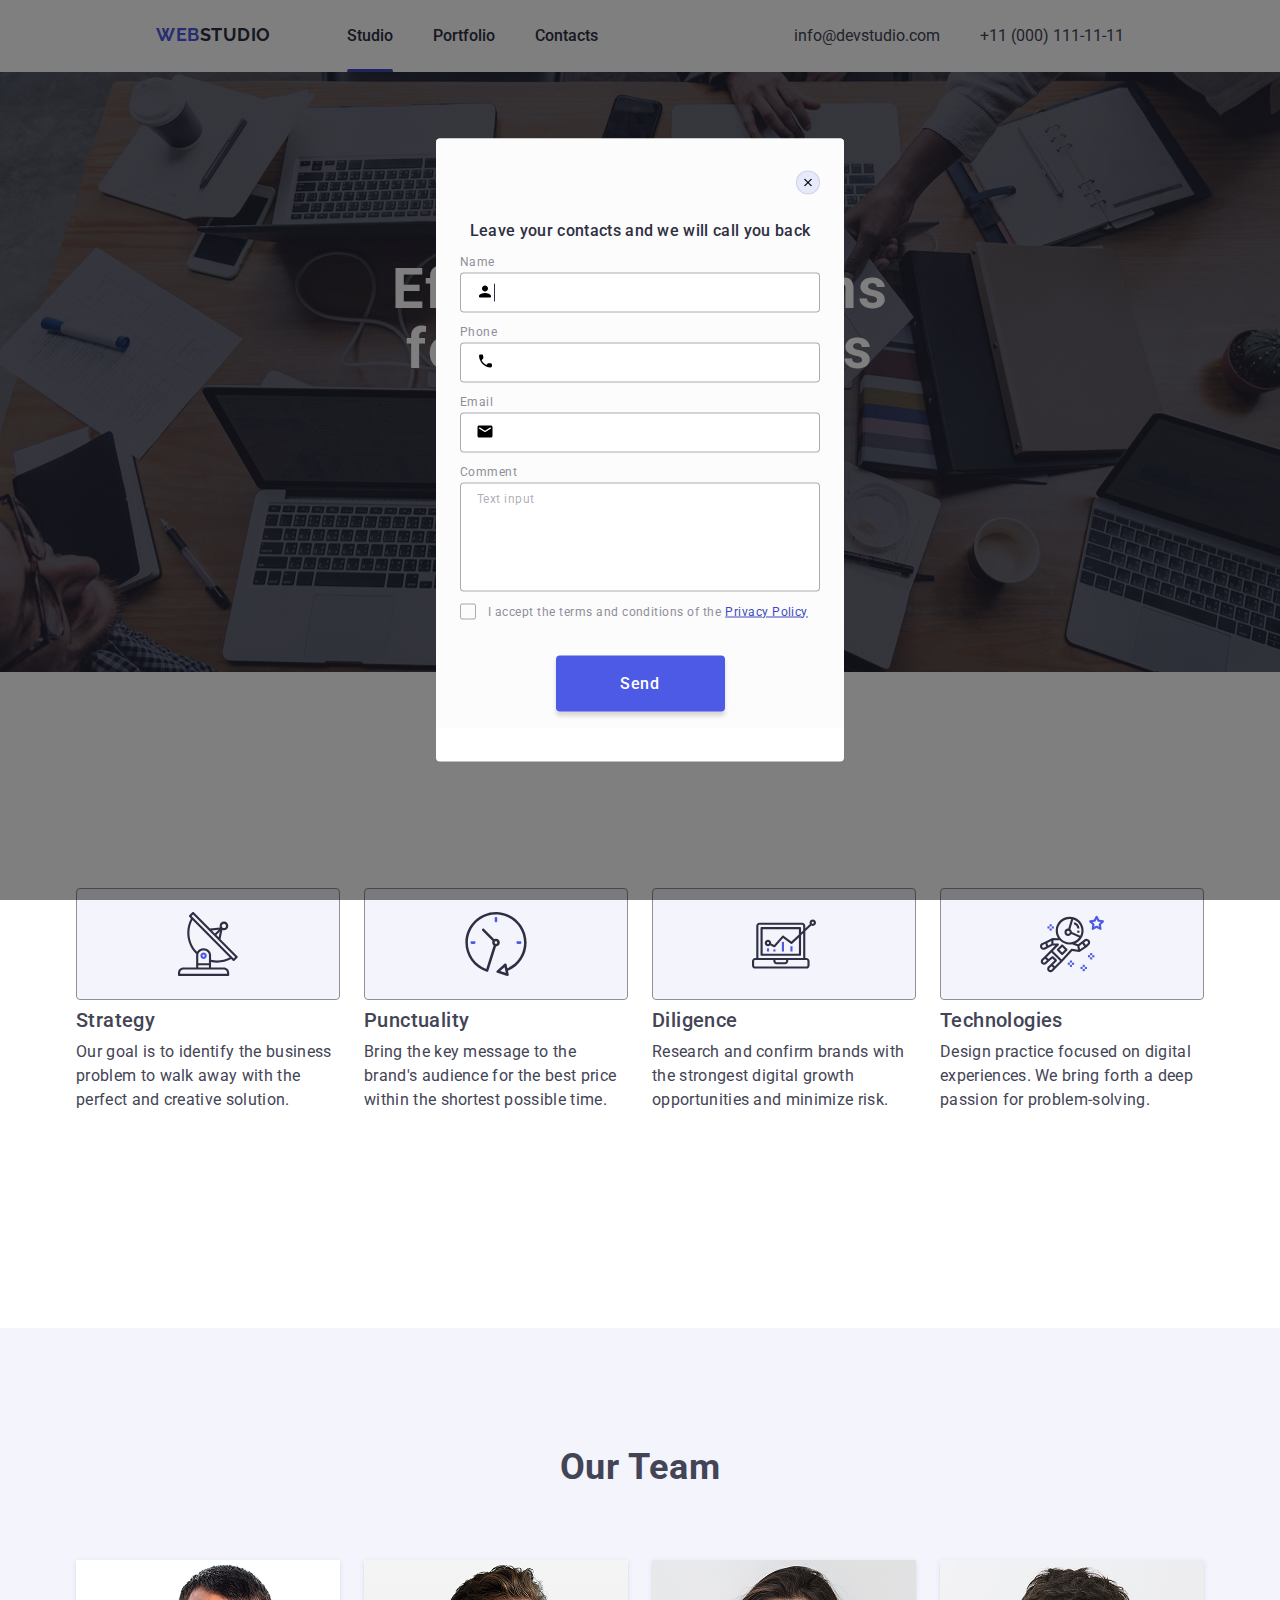
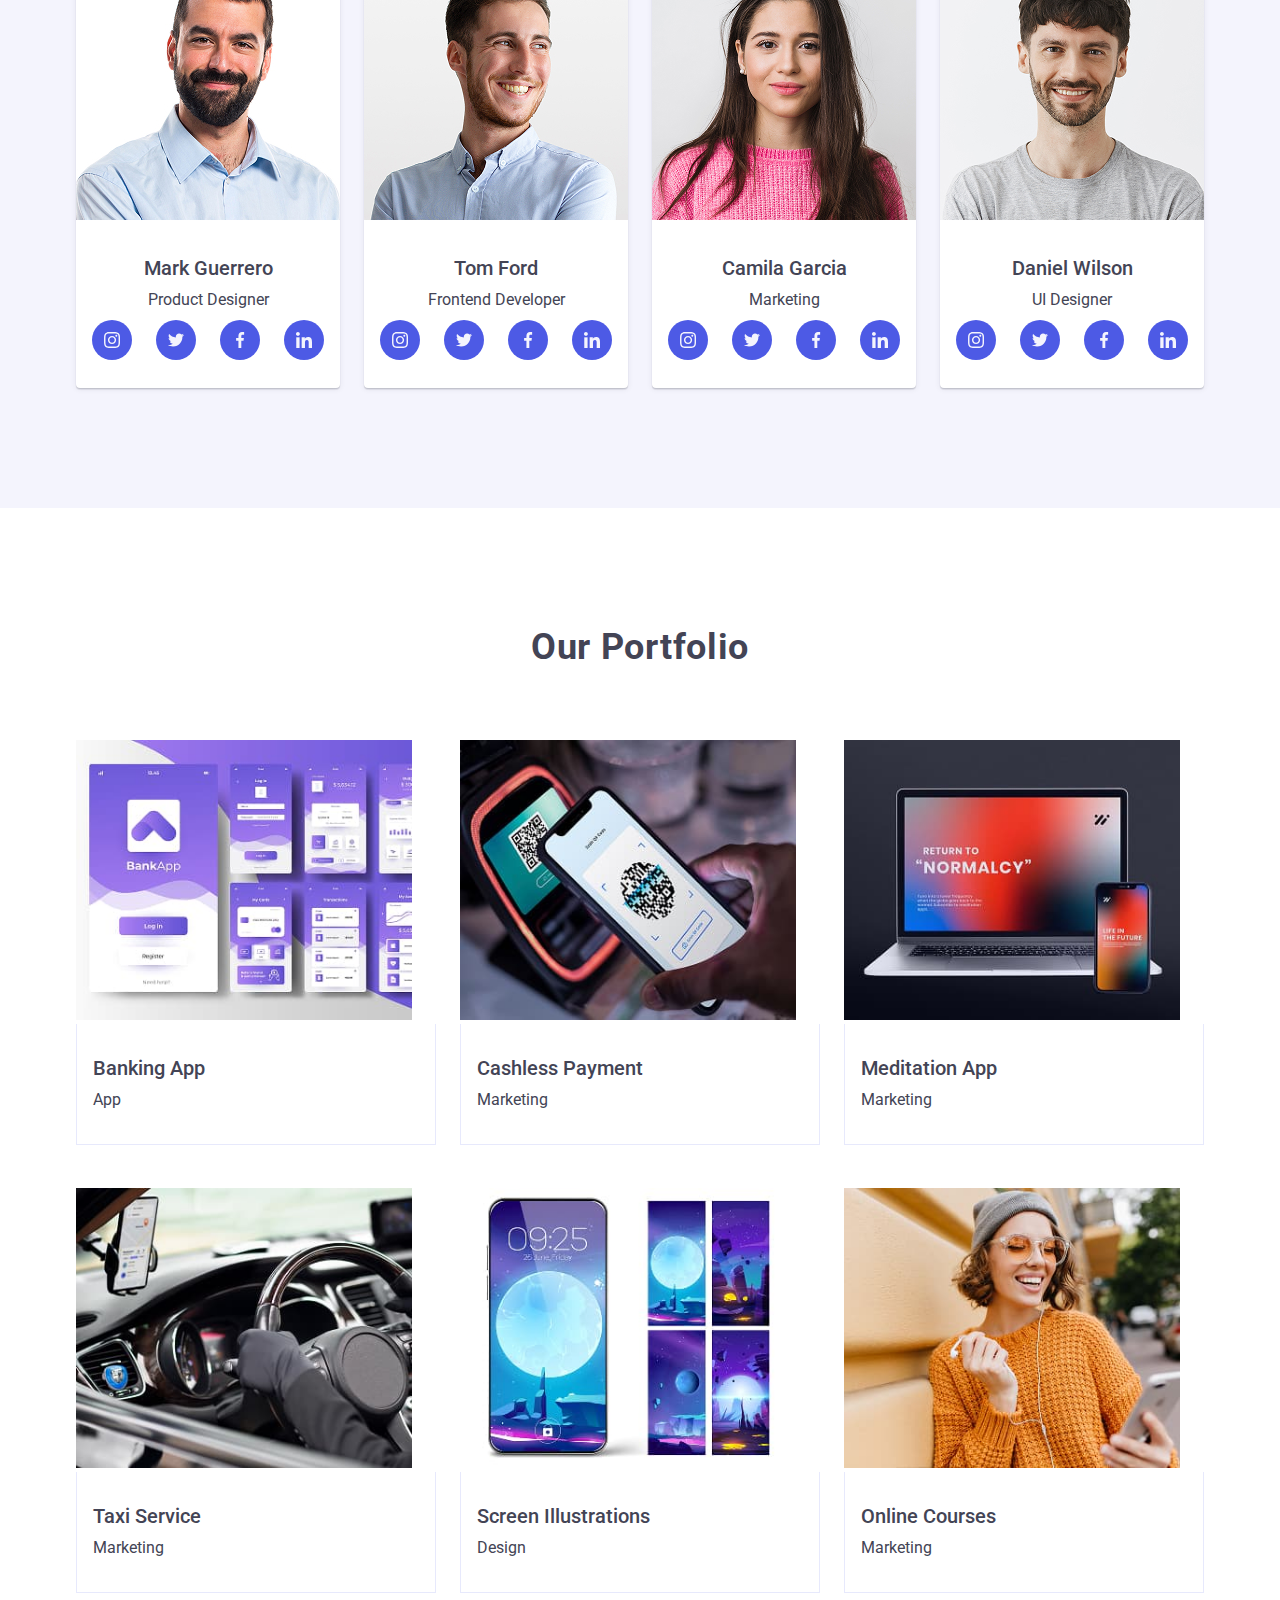
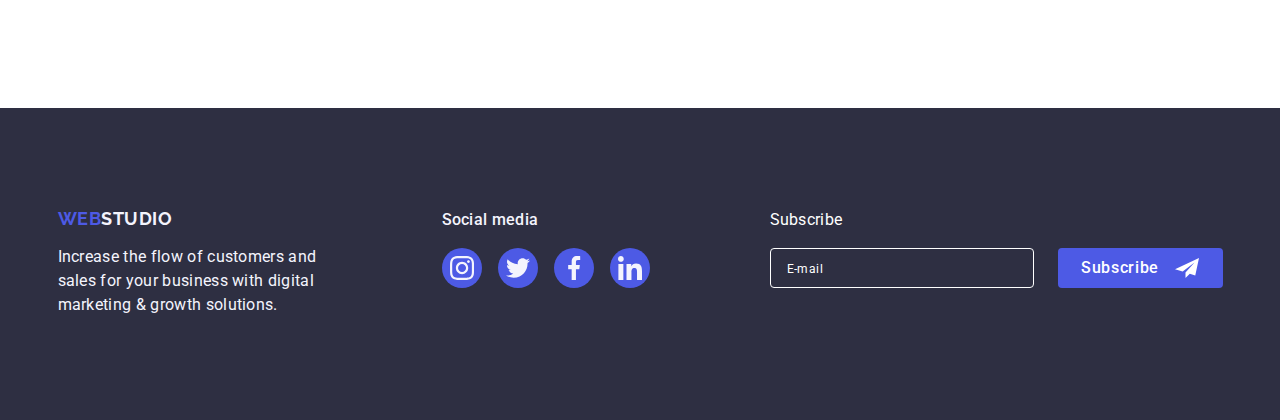
<file: index.html>
<!doctype html>
<html lang="en">
  <head>
    <meta charset="UTF-8" />
    <meta name="viewport" content="width=device-width, initial-scale=1.0" />
    <title>Document</title>

    <link rel="preconnect" href="https://fonts.googleapis.com" />
    <link rel="preconnect" href="https://fonts.gstatic.com" crossorigin />
    <link
      rel="stylesheet"
      href="https://cdn.jsdelivr.net/npm/modern-normalize@2.0.0/modern-normalize.min.css"
    />
    <link
      href="https://fonts.googleapis.com/css2?family=Raleway:wght@700&family=Roboto:wght@400;500;700&display=swap"
      rel="stylesheet"
    />

    <link rel="stylesheet" href="./css/styles.css" />
  </head>
  <body>
    <div class="container">
      <header class="page-header">
        
        <div class="header-container">
          <div class="header-left">
            <a href="/" class="header-logo">
              <span class="header-logo-web">WEB</span
              ><span class="header-logo-studio">STUDIO</span>
            </a>
            <nav>
              <ul class="page-nav">
                <li><a href="#studio" class="link current">Studio</a></li>
                <li><a href="#portfolio" class="link">Portfolio</a></li>
                <li><a href="#contacts" class="link">Contacts</a></li>
              </ul>
            </nav>
          </div>
          <address class="address">
            <a href="mailto:info@devstudio.com" class="mail-link"
              >info@devstudio.com</a
            >
            <a href="tel:+11(000)111-11-11" class="tel-link"
              >+11 (000) 111-11-11</a
            >
          </address>
        </div>
      </header>
      <main>
        <section class="slogan section">
          <h1 class="page-title">Effective Solutions for Your Business</h1>       
          <button type="button" class="button">Order Service</button>
          
          
        </section>
        <section class="item section">
          <ul class="item-list">
            <li class="strategy item-box">
              <div class="icon-box">
                <svg class="icon antenna">
                <use href="./images/icons/symbol-defs.svg#icon-antenna"></use>
              </svg>
              </div>
              <h3 class="item-title">Strategy</h3>
              <p class="item-text">
                Our goal is to identify the business problem to walk away with
                the perfect and creative solution.
              </p>
            </li>
            <li class="punctuality item-box">
              <div class="icon-box">
              <svg class="icon clock">
                <use href="./images/icons/symbol-defs.svg#icon-clock"></use>
              </svg>  
              </div>
              <h3 class="item-title">Punctuality</h3>
              <p class="item-text">
                Bring the key message to the brand's audience for the best price
                within the shortest possible time.
              </p>
            </li>
            <li class="diligence item-box">
               <div class="icon-box">
              <svg class="icon diagram">
                <use href="./images/icons/symbol-defs.svg#icon-diagram"></use>
              </svg>  
              </div>
              <h3 class="item-title">Diligence</h3>
              <p class="item-text">
                Research and confirm brands with the strongest digital growth
                opportunities and minimize risk.
              </p>
            </li>
            <li class="technologies item-box">
               <div class="icon-box">
              <svg class="icon astronaut">
                <use href="./images/icons/symbol-defs.svg#icon-astronaut"></use>
              </svg>  
              </div>
              <h3 class="item-title">Technologies</h3>
              <p class="item-text">
                Design practice focused on digital experiences. We bring forth a
                deep passion for problem-solving.
              </p>
            </li>
          </ul>
        </section>
        <section class="team section">
          <h2 class="team section-title">Our Team</h2>
          <ul class="card-list">
            <li class="mark card-item">
              <a href="">
                <img
                  src="./images/img1.jpg"
                  srcset="./images/img1.jpg 1x, ./images/img1@2x.jpg 2x"
                  alt="Mark Guerrero portrait"
                  width="264"
                  class="mark card-image"
                />
              </a>
              <div class="card-text-box">
                <h3 class="card-name">Mark Guerrero</h3>
                <p class="card-job-title">Product Designer</p>
                <div class="team icons">
                  <a href="https://www.instagram.com/" target="_blank" class="icon-link">
                <svg class="icon instagram" width="16" height="16">
                <use href="./images/icons/symbol-defs.svg#icon-instagram"></use>
              </svg>
              </a>
                  <a href="https://www.instagram.com/" target="_blank" class="icon-link">
              <svg class="icon twitter" width="16" height="16">
                <use href="./images/icons/symbol-defs.svg#icon-twitter"></use>
              </svg>
              </a>
                  <a href="https://www.facebook.com/" target="_blank" class="icon-link">
              <svg class="icon facebook"  width="16" height="16">
                <use href="./images/icons/symbol-defs.svg#icon-facebook"></use>
              </svg>
              </a>
                  <a href="https://www.linkedin.com/" target="_blank" class="icon-link">
              <svg class="icon linkedin"  width="16" height="16">
                <use href="./images/icons/symbol-defs.svg#icon-linkedin"></use>
              </svg> 
              </a>    
                </div> 
              </div>
            </li>
            <li class="tom card-item">
              <a href="">
                <img
                  src="./images/img2.jpg"
                  srcset="./images/img2.jpg 1x, ./images/img2@2x.jpg 2x"
                  alt="Tom Ford portrait"
                  width="264"
                  class="tom card-image"
              /></a>
              <div class="card-text-box">
                <h3 class="card-name">Tom Ford</h3>
                <p class="card-job-title">Frontend Developer</p>
                <div class="team icons">
                  <a href="https://www.instagram.com/" target="_blank" class="icon-link">
                <svg class="icon instagram" width="16" height="16">
                <use href="./images/icons/symbol-defs.svg#icon-instagram"></use>
              </svg>
              </a>
                  <a href="https://www.instagram.com/" target="_blank" class="icon-link">
              <svg class="icon twitter" width="16" height="16">
                <use href="./images/icons/symbol-defs.svg#icon-twitter"></use>
              </svg>
              </a>
                  <a href="https://www.facebook.com/" target="_blank" class="icon-link">
              <svg class="icon facebook"  width="16" height="16">
                <use href="./images/icons/symbol-defs.svg#icon-facebook"></use>
              </svg>
              </a>
                  <a href="https://www.linkedin.com/" target="_blank" class="icon-link">
              <svg class="icon linkedin"  width="16" height="16">
                <use href="./images/icons/symbol-defs.svg#icon-linkedin"></use>
              </svg> 
              </a>    
                </div> 
              </div>
            </li>
            <li class="camila card-item">
              <a href=""
                ><img
                  src="./images/img3.jpg"
                  srcset="./images/img3.jpg 1x, ./images/img3@2x.jpg 2x"
                  alt="Camila Garcia portrait"
                  width="264"
                  class="camila card-image"
              /></a>
              <div class="card-text-box">
                <h3 class="card-name">Camila Garcia</h3>
                <p class="card-job-title">Marketing</p>
                <div class="team icons">
                  <a href="https://www.instagram.com/" target="_blank" class="icon-link">
                <svg class="icon instagram" width="16" height="16">
                <use href="./images/icons/symbol-defs.svg#icon-instagram"></use>
              </svg>
              </a>
                  <a href="https://www.instagram.com/" target="_blank" class="icon-link">
              <svg class="icon twitter" width="16" height="16">
                <use href="./images/icons/symbol-defs.svg#icon-twitter"></use>
              </svg>
              </a>
                  <a href="https://www.facebook.com/" target="_blank" class="icon-link">
              <svg class="icon facebook"  width="16" height="16">
                <use href="./images/icons/symbol-defs.svg#icon-facebook"></use>
              </svg>
              </a>
                  <a href="https://www.linkedin.com/" target="_blank" class="icon-link">
              <svg class="icon linkedin"  width="16" height="16">
                <use href="./images/icons/symbol-defs.svg#icon-linkedin"></use>
              </svg> 
              </a>    
                </div> 
              </div>
            </li>
            <li class="daniel card-item">
              <a href=""
                ><img
                  src="./images/img4.jpg"
                  srcset="./images/img4.jpg 1x, ./images/img4@2x.jpg 2x"
                  alt="Daniel Wilson"
                  width="264"
                  class="daniel card-image"
              /></a>
              <div class="card-text-box">
                <h3 class="card-name">Daniel Wilson</h3>
                <p class="card-job-title">UI Designer</p>
              <div class="team icons">
                  <a href="https://www.instagram.com/" target="_blank" class="icon-link">
                <svg class="icon instagram" width="16" height="16">
                <use href="./images/icons/symbol-defs.svg#icon-instagram"></use>
              </svg>
              </a>
                  <a href="https://www.instagram.com/" target="_blank" class="icon-link">
              <svg class="icon twitter" width="16" height="16">
                <use href="./images/icons/symbol-defs.svg#icon-twitter"></use>
              </svg>
              </a>
                  <a href="https://www.facebook.com/" target="_blank" class="icon-link">
              <svg class="icon facebook"  width="16" height="16">
                <use href="./images/icons/symbol-defs.svg#icon-facebook"></use>
              </svg>
              </a>
                  <a href="https://www.linkedin.com/" target="_blank" class="icon-link">
              <svg class="icon linkedin"  width="16" height="16">
                <use href="./images/icons/symbol-defs.svg#icon-linkedin"></use>
              </svg> 
              </a>    
                </div> 
              </div>
            </li>
          </ul>
        </section>
        <section class="portfolio section">
          <h2 class="portfolio section-title">Our Portfolio</h2>
          <ul class="portfolio-list">
            <li class="banking portfolio-item">
              <a href=""
                >
                <div class= "portfolio-thumb">
                <img
                  src="./images/portfolio1.jpg"
                  srcset="./images/portfolio1.jpg 1x, ./images/portfolio1@2x.jpg 2x"
                  alt="Portfolio Image 1"
                  width="370"
                  class="portfolio-image"
              />
            <div class="portfolio-overlay">
14 Stylish and User-Friendly App Design Concepts · Task Manager App · Calorie Tracker App · Exotic Fruit Ecommerce App · Cloud Storage App
            </div>
          </div></a>
              <div class="portfolio-text-box">
                <h3>Banking App</h3>
                <p>App</p>
              </div>
            </li>
            <li class="cashless portfolio-item">
              <a href=""
                >
                <div class= "portfolio-thumb"> 
                <img
                  src="./images/portfolio2.jpg"
                  srcset="./images/portfolio2.jpg 1x, ./images/portfolio2@2x.jpg 2x"
                  alt="Portfolio Image 2"
                  width="370"
                  class="portfolio-image"
              />
               <div class="portfolio-overlay">
14 Stylish and User-Friendly App Design Concepts · Task Manager App · Calorie Tracker App · Exotic Fruit Ecommerce App · Cloud Storage App
            </div>
            </div>
          </a>
              <div class="portfolio-text-box">
                <h3>Cashless Payment</h3>
                <p>Marketing</p>
              </div>
            </li>
            <li class="meditation portfolio-item">
              <a href=""
                >
                <div class="portfolio-thumb">
                <img
                  src="./images/portfolio3.jpg"
                  srcset="./images/portfolio3.jpg 1x, ./images/portfolio3@2x.jpg 2x"
                  alt="Portfolio Image 3"
                  width="370"
                  class="portfolio-image"
              />
              <div class="portfolio-overlay">
14 Stylish and User-Friendly App Design Concepts · Task Manager App · Calorie Tracker App · Exotic Fruit Ecommerce App · Cloud Storage App
            </div>
            </div>
            </a>
              <div class="portfolio-text-box">
                <h3>Meditation App</h3>
                <p>Marketing</p>
              </div>
            </li>
            <li class="taxi portfolio-item">
              <a href=""
                >
                <div class="portfolio-thumb">
                <img
                  src="./images/portfolio4.jpg"
                  srcset="./images/portfolio4.jpg 1x, ./images/portfolio4@2x.jpg 2x"
                  alt="Portfolio Image 4"
                  width="370"
                  class="portfolio-image"
              />
              <div class="portfolio-overlay">
14 Stylish and User-Friendly App Design Concepts · Task Manager App · Calorie Tracker App · Exotic Fruit Ecommerce App · Cloud Storage App
            </div>
            </div>
          </a>
              <div class="portfolio-text-box">
                <h3>Taxi Service</h3>
                <p>Marketing</p>
              </div>
            </li>

            <li class="screen portfolio-item">
              <a href=""
                >
                <div class= "portfolio-thumb">
                <img
                  src="./images/portfolio5.jpg"
                  srcset="./images/portfolio5.jpg 1x, ./images/portfolio5@2x.jpg 2x"
                  alt="Portfolio Image 5"
                  width="370"
                  class="portfolio-image"
              />
              <div class="portfolio-overlay">
14 Stylish and User-Friendly App Design Concepts · Task Manager App · Calorie Tracker App · Exotic Fruit Ecommerce App · Cloud Storage App
            </div>
          </div></a>
              <div class="portfolio-text-box">
                <h3>Screen Illustrations</h3>
                <p>Design</p>
              </div>
            </li>
            <li class="online portfolio-item">
              <a href=""
                >
                <div class= "portfolio-thumb"> 
                <img
                  src="./images/portfolio6.jpg"
                  srcset="./images/portfolio6.jpg 1x, ./images/portfolio6@2x.jpg 2x"
                  alt="Portfolio Image 6"
                  width="370"
                  class="portfolio-image"
              />
              <div class="portfolio-overlay">
14 Stylish and User-Friendly App Design Concepts · Task Manager App · Calorie Tracker App · Exotic Fruit Ecommerce App · Cloud Storage App
            </div>
            </div>
          </a>
              <div class="portfolio-text-box">
                <h3>Online Courses</h3>
                <p>Marketing</p>
              </div>
            </li>
          </ul>
        </section>
        <div class="backdrop is-open" data-modal>
          <div class="modal">
          <form class="order-form ">
            <button  type="button" class="close-button" aria-label="Close form">
          <svg class="icon-close" width="8" height="8">
                <use href="./images/icons/symbol-defs.svg#icon-close"></use>
              </svg>
            </button>
          
           <span class="form-header">Leave your contacts and we will call you back</span> 
            <label class="name label">Name
            <input class="form-input" type="text" name="username">
           <svg class="icon person" width="18" height="24">
                <use href="./images/icons/symbol-defs.svg#icon-person"></use>
              </svg>
          </label>

            <label class="phone label">Phone
            <input class="form-input" type="tel" name="phone">
          <svg class="icon phone" width="18" height="24">
                <use href="./images/icons/symbol-defs.svg#icon-phone"></use>
              </svg>
          </label>

            <label class="email label">Email
            <input class="form-input" type="email" name="email">
           <svg class="icon email" width="18" height="24">
                <use href="./images/icons/symbol-defs.svg#icon-email"></use>
              </svg>
          </label>
             <label class="comment label">Comment
           <textarea class="form-textarea" name="comment" rows="7" placeholder="Text input"></textarea></label>
           <label class="checkbox label">
            <input class="modal-checkbox" type="checkbox" name="privacy" value="privacy" required/>
              <span class="custom-checkbox">
                  <svg class="icon-tick "width="10" height="8">
    <use href="./images/icons/symbol-defs.svg#icon-tick"></use>
  </svg>
              </span>
            I accept the terms and conditions of the <a href="">Privacy Policy</a>  
            </label>
            <button class="form-button" type="submit">Send</button>
          </form>
          </div>
</div>
      <div class="mobile-menu" data-modal>

        <div class="mobile-menu-container">
           <button  type="button" class="close-button" aria-label="Close form">
          <svg class="icon-close" width="8" height="8">
                <use href="./images/icons/symbol-defs.svg#icon-close"></use>
              </svg>
            </button>
    <div class="mobile-menu-nav">           
            <nav>
              <ul class="mobile-page-nav-list">
                <li><a href="#studio" class="mobile-link current">Studio</a></li>
                <li><a href="#portfolio" class="mobile-link">Portfolio</a></li>
                <li><a href="#contacts" class="mobile-link">Contacts</a></li>
              </ul>
            </nav>
          </div>
          <address class="mobile-menu-address">
            <a href="mailto:info@devstudio.com" class="mail-link"
              >info@devstudio.com</a
            >
            <a href="tel:+11(000)111-11-11" class="tel-link"
              >+11 (000) 111-11-11</a
            >
          </address>
          <div class="menu team icons">
                  <a href="https://www.instagram.com/" target="_blank" class="icon-link">
                <svg class="icon instagram" width="24" height="24">
                <use href="./images/icons/symbol-defs.svg#icon-instagram"></use>
              </svg>
              </a>
                  <a href="https://www.instagram.com/" target="_blank" class="icon-link">
              <svg class="icon twitter" width="24" height="24">
                <use href="./images/icons/symbol-defs.svg#icon-twitter"></use>
              </svg>
              </a>
                  <a href="https://www.facebook.com/" target="_blank" class="icon-link">
              <svg class="icon facebook"  width="24" height="24">
                <use href="./images/icons/symbol-defs.svg#icon-facebook"></use>
              </svg>
              </a>
                  <a href="https://www.linkedin.com/" target="_blank" class="icon-link">
              <svg class="icon linkedin"  width="24" height="24">
                <use href="./images/icons/symbol-defs.svg#icon-linkedin"></use>
              </svg> 
              </a>    
                </div> 
        </div>
      </div>
      </main>
      <footer class="page-footer">
        <div class="footer-box">
          <a href="/" class="footer-logo">
            <span class="footer-logo-web">WEB</span
            ><span class="footer-logo-studio">STUDIO</span>
          </a>

          <p class="footer-text">
            Increase the flow of customers and sales for your business with
            digital marketing & growth solutions.
            
          </p>
        </div>
        <div class="footer-socials">
          <p class="footer-socials-text">
            Social media
          </p>
          <div class="footer team icons">
                  <a href="https://www.instagram.com/" target="_blank" class="icon-link">
                <svg class="icon instagram" width="24" height="24">
                <use href="./images/icons/symbol-defs.svg#icon-instagram"></use>
              </svg>
              </a>
                  <a href="https://www.instagram.com/" target="_blank" class="icon-link">
              <svg class="icon twitter" width="24" height="24">
                <use href="./images/icons/symbol-defs.svg#icon-twitter"></use>
              </svg>
              </a>
                  <a href="https://www.facebook.com/" target="_blank" class="icon-link">
              <svg class="icon facebook"  width="24" height="24">
                <use href="./images/icons/symbol-defs.svg#icon-facebook"></use>
              </svg>
              </a>
                  <a href="https://www.linkedin.com/" target="_blank" class="icon-link">
              <svg class="icon linkedin"  width="24" height="24">
                <use href="./images/icons/symbol-defs.svg#icon-linkedin"></use>
              </svg> 
              </a>    
                </div> 
          </div>
          <div class="footer-subscribe">
            <form class="subscribe-form">
              <div class="subscribe-inner-form">
              <label class="subscribe-label">Subscribe
                 <input class="subscribe-input" type="text" rows="1" name="subscribe" placeholder="E-mail"/>
              </label>    
                <button class="subscribe-button" type="submit"
                >Subscribe 
              <svg class="icon-send" width="24" height="24">
                <use href="./images/icons/symbol-defs.svg#icon-send"></use>
              </svg>
              </button> 
              </div>
           
            </form>
        
          </div>
      </footer>
    </div>
  </body>
</html>
</file>
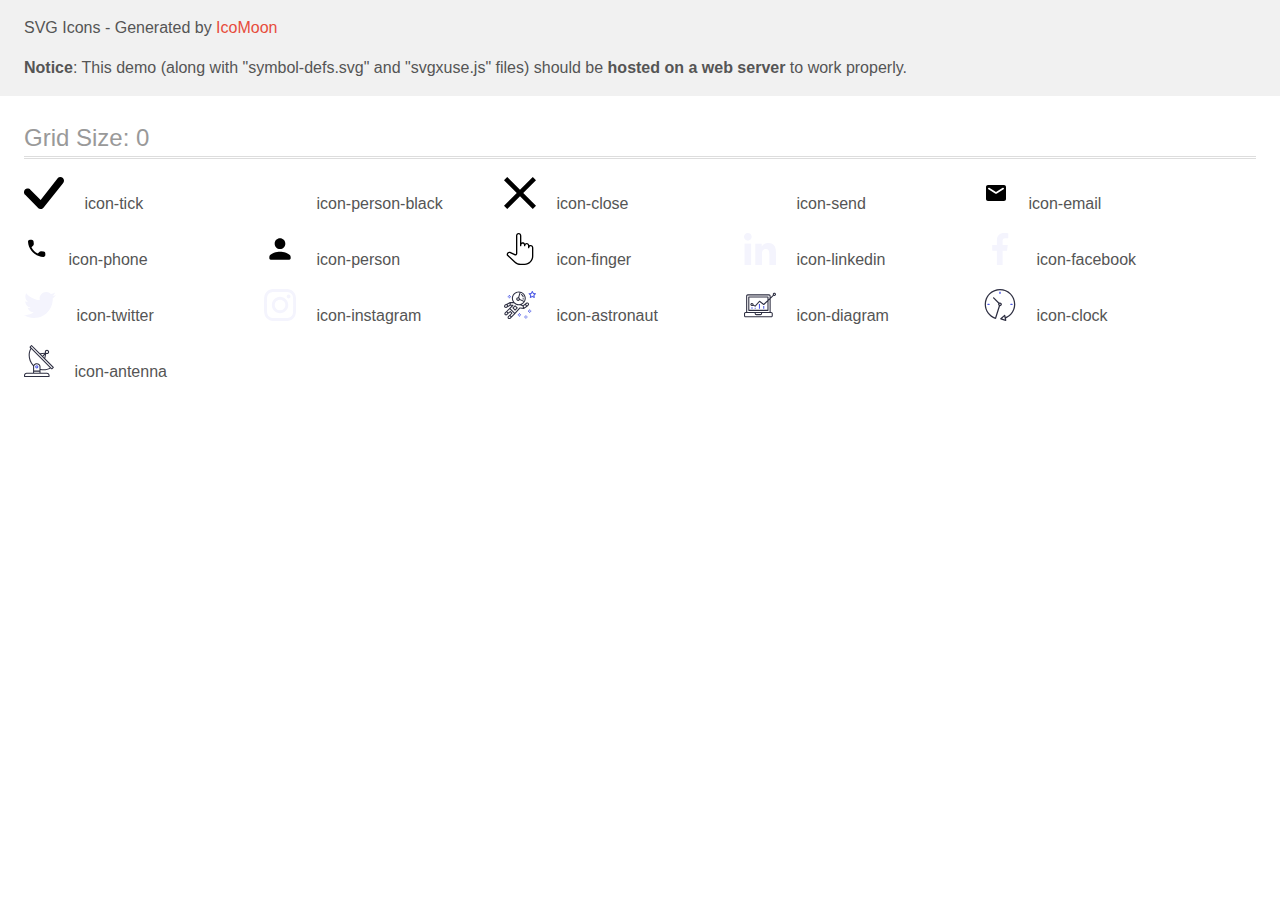
<file: images/icons/demo-external-svg.html>
<!doctype html>
<html>
<head>
    <title>IcoMoon - SVG Icons</title>
    <meta charset="utf-8">
    <meta name="viewport" content="width=device-width, initial-scale=1">
    <link rel="stylesheet" href="demo-files/demo.css">
    <link rel="stylesheet" href="style.css">
</head>
<body>
<header class="bgc1 clearfix">
<div class="mhl">
    <p>SVG Icons - Generated by <a href="https://icomoon.io/app">IcoMoon</a></p><p><strong>Notice</strong>: This demo (along with "symbol-defs.svg" and "svgxuse.js" files) should be <b>hosted on a web server</b> to work properly.</p>
</div>
</header>
    <div class="clearfix mhl ptl">
        <h1 class="mvm mtn fgc1">Grid Size: 0</h1>
        <div class="glyph fs1">
            <div class="clearfix pbs">
                <svg class="icon icon-tick"><use xlink:href="symbol-defs.svg#icon-tick"></use></svg><span class="name"> icon-tick</span>
            </div>
        </div>
        <div class="glyph fs1">
            <div class="clearfix pbs">
                <svg class="icon icon-person-black"><use xlink:href="symbol-defs.svg#icon-person-black"></use></svg><span class="name"> icon-person-black</span>
            </div>
        </div>
        <div class="glyph fs1">
            <div class="clearfix pbs">
                <svg class="icon icon-close"><use xlink:href="symbol-defs.svg#icon-close"></use></svg><span class="name"> icon-close</span>
            </div>
        </div>
        <div class="glyph fs1">
            <div class="clearfix pbs">
                <svg class="icon icon-send"><use xlink:href="symbol-defs.svg#icon-send"></use></svg><span class="name"> icon-send</span>
            </div>
        </div>
        <div class="glyph fs1">
            <div class="clearfix pbs">
                <svg class="icon icon-email"><use xlink:href="symbol-defs.svg#icon-email"></use></svg><span class="name"> icon-email</span>
            </div>
        </div>
        <div class="glyph fs1">
            <div class="clearfix pbs">
                <svg class="icon icon-phone"><use xlink:href="symbol-defs.svg#icon-phone"></use></svg><span class="name"> icon-phone</span>
            </div>
        </div>
        <div class="glyph fs1">
            <div class="clearfix pbs">
                <svg class="icon icon-person"><use xlink:href="symbol-defs.svg#icon-person"></use></svg><span class="name"> icon-person</span>
            </div>
        </div>
        <div class="glyph fs1">
            <div class="clearfix pbs">
                <svg class="icon icon-finger"><use xlink:href="symbol-defs.svg#icon-finger"></use></svg><span class="name"> icon-finger</span>
            </div>
        </div>
        <div class="glyph fs1">
            <div class="clearfix pbs">
                <svg class="icon icon-linkedin"><use xlink:href="symbol-defs.svg#icon-linkedin"></use></svg><span class="name"> icon-linkedin</span>
            </div>
        </div>
        <div class="glyph fs1">
            <div class="clearfix pbs">
                <svg class="icon icon-facebook"><use xlink:href="symbol-defs.svg#icon-facebook"></use></svg><span class="name"> icon-facebook</span>
            </div>
        </div>
        <div class="glyph fs1">
            <div class="clearfix pbs">
                <svg class="icon icon-twitter"><use xlink:href="symbol-defs.svg#icon-twitter"></use></svg><span class="name"> icon-twitter</span>
            </div>
        </div>
        <div class="glyph fs1">
            <div class="clearfix pbs">
                <svg class="icon icon-instagram"><use xlink:href="symbol-defs.svg#icon-instagram"></use></svg><span class="name"> icon-instagram</span>
            </div>
        </div>
        <div class="glyph fs1">
            <div class="clearfix pbs">
                <svg class="icon icon-astronaut"><use xlink:href="symbol-defs.svg#icon-astronaut"></use></svg><span class="name"> icon-astronaut</span>
            </div>
        </div>
        <div class="glyph fs1">
            <div class="clearfix pbs">
                <svg class="icon icon-diagram"><use xlink:href="symbol-defs.svg#icon-diagram"></use></svg><span class="name"> icon-diagram</span>
            </div>
        </div>
        <div class="glyph fs1">
            <div class="clearfix pbs">
                <svg class="icon icon-clock"><use xlink:href="symbol-defs.svg#icon-clock"></use></svg><span class="name"> icon-clock</span>
            </div>
        </div>
        <div class="glyph fs1">
            <div class="clearfix pbs">
                <svg class="icon icon-antenna"><use xlink:href="symbol-defs.svg#icon-antenna"></use></svg><span class="name"> icon-antenna</span>
            </div>
        </div>
  </div>
<script defer src="svgxuse.js"></script>
</body>
</html>
</file>
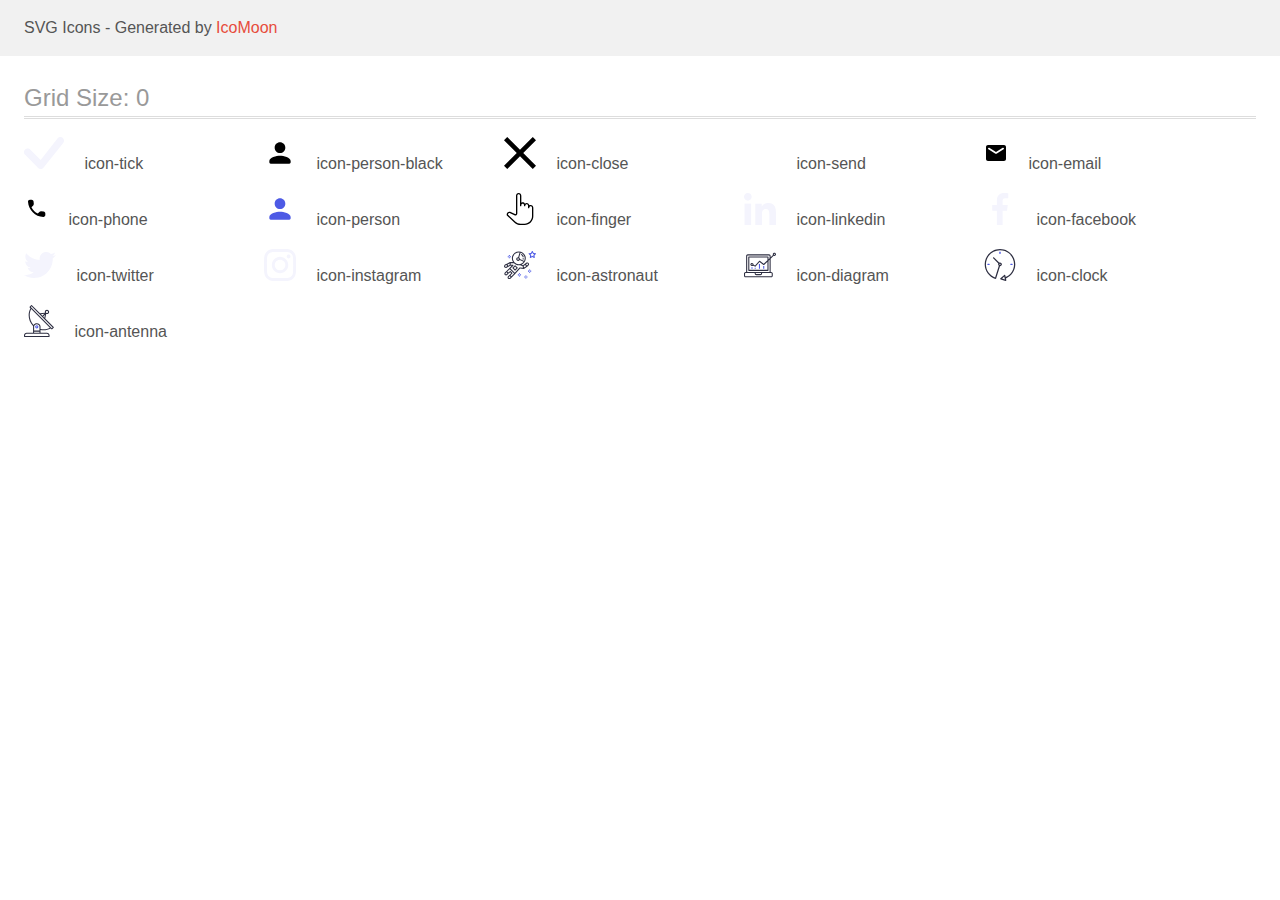
<file: images/icons/demo.html>
<!doctype html>
<html>
<head>
    <title>IcoMoon - SVG Icons</title>
    <meta charset="utf-8">
    <meta name="viewport" content="width=device-width, initial-scale=1">
    <link rel="stylesheet" href="demo-files/demo.css">
    <link rel="stylesheet" href="style.css">
</head>
<body>
<svg aria-hidden="true" style="position: absolute; width: 0; height: 0; overflow: hidden;" version="1.1" xmlns="http://www.w3.org/2000/svg" xmlns:xlink="http://www.w3.org/1999/xlink">
<defs>
<symbol id="icon-tick" viewBox="0 0 40 32">
<path fill="#f4f4fd" style="fill: var(--color1, #f4f4fd)" d="M33.782 1.020c0.691-0.662 1.611-1.027 2.565-1.020s1.869 0.387 2.55 1.059c0.681 0.672 1.076 1.584 1.101 2.543s-0.321 1.891-0.966 2.598l-19.578 24.617c-0.337 0.365-0.743 0.657-1.195 0.86s-0.939 0.312-1.434 0.322c-0.495 0.009-0.986-0.082-1.445-0.268s-0.876-0.463-1.226-0.815l-12.984-13.054c-0.362-0.339-0.652-0.747-0.853-1.201s-0.309-0.944-0.318-1.441 0.082-0.99 0.267-1.451c0.185-0.461 0.461-0.879 0.81-1.231s0.766-0.628 1.224-0.814 0.949-0.277 1.443-0.269c0.494 0.009 0.981 0.118 1.433 0.32s0.858 0.494 1.195 0.857l10.275 10.325 17.042-21.83c0.031-0.038 0.063-0.074 0.098-0.109h-0.005z"></path>
</symbol>
<symbol id="icon-person-black" viewBox="0 0 32 32">
<path d="M16 16c2.947 0 5.333-2.387 5.333-5.333s-2.387-5.333-5.333-5.333c-2.947 0-5.333 2.387-5.333 5.333s2.387 5.333 5.333 5.333zM16 18.667c-3.56 0-10.667 1.787-10.667 5.333v1.333c0 0.733 0.6 1.333 1.333 1.333h18.667c0.733 0 1.333-0.6 1.333-1.333v-1.333c0-3.547-7.107-5.333-10.667-5.333z"></path>
</symbol>
<symbol id="icon-close" viewBox="0 0 32 32">
<path d="M32 3.223l-3.223-3.223-12.777 12.777-12.777-12.777-3.223 3.223 12.777 12.777-12.777 12.777 3.223 3.223 12.777-12.777 12.777 12.777 3.223-3.223-12.777-12.777 12.777-12.777z"></path>
</symbol>
<symbol id="icon-send" viewBox="0 0 32 32">
<path fill="#fff" style="fill: var(--color2, #fff)" d="M32 2.667l-32 15 10.227 3.156 15.773-12.323-11.998 13.488 0.010 0.003-0.012-0.003v7.345l5.735-5.576 7.265 2.242 5-23.333z"></path>
</symbol>
<symbol id="icon-email" viewBox="0 0 24 32">
<path d="M20 8h-16c-1.1 0-1.99 0.9-1.99 2l-0.010 12c0 1.1 0.9 2 2 2h16c1.1 0 2-0.9 2-2v-12c0-1.1-0.9-2-2-2zM19.6 12.25l-7.070 4.42c-0.32 0.2-0.74 0.2-1.060 0l-7.070-4.42c-0.25-0.16-0.4-0.43-0.4-0.72 0-0.67 0.73-1.070 1.3-0.72l6.7 4.19 6.7-4.19c0.57-0.35 1.3 0.050 1.3 0.72 0 0.29-0.15 0.56-0.4 0.72z"></path>
</symbol>
<symbol id="icon-phone" viewBox="0 0 24 32">
<path d="M19.635 18.487l-2.451-0.28c-0.589-0.067-1.167 0.135-1.582 0.55l-1.775 1.775c-2.731-1.389-4.969-3.618-6.359-6.359l1.785-1.785c0.415-0.415 0.618-0.994 0.55-1.582l-0.28-2.432c-0.116-0.975-0.936-1.708-1.92-1.708h-1.669c-1.090 0-1.997 0.907-1.93 1.997 0.511 8.24 7.102 14.821 15.332 15.332 1.090 0.068 1.997-0.839 1.997-1.93v-1.669c0.010-0.975-0.724-1.795-1.698-1.911z"></path>
</symbol>
<symbol id="icon-person" viewBox="0 0 32 32">
<path fill="#4d5ae5" style="fill: var(--color3, #4d5ae5)" d="M16 16c2.947 0 5.333-2.387 5.333-5.333s-2.387-5.333-5.333-5.333c-2.947 0-5.333 2.387-5.333 5.333s2.387 5.333 5.333 5.333zM16 18.667c-3.56 0-10.667 1.787-10.667 5.333v1.333c0 0.733 0.6 1.333 1.333 1.333h18.667c0.733 0 1.333-0.6 1.333-1.333v-1.333c0-3.547-7.107-5.333-10.667-5.333z"></path>
</symbol>
<symbol id="icon-finger" viewBox="0 0 32 32">
<path d="M26.667 12c-0.492 0-0.954 0.134-1.35 0.368-0.149-1.331-1.281-2.368-2.65-2.368-0.651 0-1.249 0.236-1.714 0.628-0.467-0.775-1.316-1.295-2.286-1.295-0.485 0-0.941 0.13-1.333 0.358v-7.025c-0-1.471-1.196-2.667-2.667-2.667s-2.667 1.196-2.667 2.667v17.843c0 0.336-0.221 0.508-0.316 0.567s-0.351 0.179-0.648 0.029l-4.281-2.141c-0.39-0.195-0.827-0.298-1.263-0.298-1.557 0-2.824 1.267-2.824 2.824v0.509c0 0.185 0.077 0.361 0.212 0.488l7.695 7.182c1.611 1.503 3.711 2.331 5.913 2.331h4.18c4.779 0 8.667-3.888 8.667-8.667v-8.667c0-1.471-1.196-2.667-2.667-2.667zM28 23.333c0 4.044-3.29 7.333-7.333 7.333h-4.18c-1.863 0-3.641-0.7-5.003-1.973l-7.483-6.984v-0.219c0-0.822 0.669-1.491 1.491-1.491 0.23 0 0.461 0.055 0.667 0.158l4.281 2.141c0.624 0.313 1.352 0.279 1.946-0.087 0.594-0.367 0.949-1.003 0.949-1.702v-17.843c0-0.735 0.598-1.333 1.333-1.333s1.333 0.598 1.333 1.333v10c0 0.368 0.298 0.667 0.667 0.667s0.667-0.298 0.667-0.667v-0.667c0-0.735 0.598-1.333 1.333-1.333s1.333 0.598 1.333 1.333v0.667c0 0.001 0 0.003 0 0.004v0.001c0.003 0.366 0.3 0.662 0.667 0.662 0.369 0 0.667-0.298 0.667-0.667v-0.010c0.005-0.73 0.603-1.323 1.333-1.323 0.735 0 1.333 0.598 1.333 1.333v2c0 0.368 0.298 0.667 0.667 0.667s0.667-0.298 0.667-0.667c0-0.735 0.598-1.333 1.333-1.333s1.333 0.598 1.333 1.333v8.667z"></path>
</symbol>
<symbol id="icon-linkedin" viewBox="0 0 32 32">
<path fill="#f4f4fd" style="fill: var(--color1, #f4f4fd)" d="M31.992 32v-0.001h0.008v-11.736c0-5.741-1.236-10.164-7.948-10.164-3.227 0-5.392 1.771-6.276 3.449h-0.093v-2.913h-6.364v21.364h6.627v-10.579c0-2.785 0.528-5.479 3.977-5.479 3.399 0 3.449 3.179 3.449 5.657v10.401h6.62z"></path>
<path fill="#f4f4fd" style="fill: var(--color1, #f4f4fd)" d="M0.528 10.636h6.635v21.364h-6.635v-21.364z"></path>
<path fill="#f4f4fd" style="fill: var(--color1, #f4f4fd)" d="M3.843 0c-2.121 0-3.843 1.721-3.843 3.843s1.721 3.879 3.843 3.879c2.121 0 3.843-1.757 3.843-3.879-0.001-2.121-1.723-3.843-3.843-3.843v0z"></path>
</symbol>
<symbol id="icon-facebook" viewBox="0 0 32 32">
<path fill="#f4f4fd" style="fill: var(--color1, #f4f4fd)" d="M21.329 5.313h2.921v-5.088c-0.504-0.069-2.237-0.225-4.256-0.225-4.212 0-7.097 2.649-7.097 7.519v4.481h-4.648v5.688h4.648v14.312h5.699v-14.311h4.46l0.708-5.688h-5.169v-3.919c0.001-1.644 0.444-2.769 2.735-2.769z"></path>
</symbol>
<symbol id="icon-twitter" viewBox="0 0 32 32">
<path fill="#f4f4fd" style="fill: var(--color1, #f4f4fd)" d="M32 6.078c-1.19 0.522-2.458 0.868-3.78 1.036 1.36-0.812 2.398-2.088 2.886-3.626-1.268 0.756-2.668 1.29-4.16 1.588-1.204-1.282-2.92-2.076-4.792-2.076-3.632 0-6.556 2.948-6.556 6.562 0 0.52 0.044 1.020 0.152 1.496-5.454-0.266-10.28-2.88-13.522-6.862-0.566 0.982-0.898 2.106-0.898 3.316 0 2.272 1.17 4.286 2.914 5.452-1.054-0.020-2.088-0.326-2.964-0.808 0 0.020 0 0.046 0 0.072 0 3.188 2.274 5.836 5.256 6.446-0.534 0.146-1.116 0.216-1.72 0.216-0.42 0-0.844-0.024-1.242-0.112 0.85 2.598 3.262 4.508 6.13 4.57-2.232 1.746-5.066 2.798-8.134 2.798-0.538 0-1.054-0.024-1.57-0.090 2.906 1.874 6.35 2.944 10.064 2.944 12.072 0 18.672-10 18.672-18.668 0-0.29-0.010-0.57-0.024-0.848 1.302-0.924 2.396-2.078 3.288-3.406z"></path>
</symbol>
<symbol id="icon-instagram" viewBox="0 0 32 32">
<path fill="#f4f4fd" style="fill: var(--color1, #f4f4fd)" d="M31.969 9.408c-0.075-1.7-0.35-2.869-0.744-3.882-0.406-1.075-1.031-2.038-1.85-2.838-0.8-0.813-1.769-1.444-2.832-1.844-1.019-0.394-2.182-0.669-3.882-0.744-1.713-0.081-2.257-0.1-6.601-0.1s-4.888 0.019-6.595 0.094c-1.7 0.075-2.869 0.35-3.882 0.744-1.075 0.406-2.038 1.031-2.838 1.85-0.813 0.8-1.444 1.769-1.844 2.832-0.394 1.019-0.669 2.182-0.744 3.882-0.081 1.713-0.1 2.257-0.1 6.601s0.019 4.888 0.094 6.595c0.075 1.7 0.35 2.869 0.744 3.882 0.406 1.075 1.038 2.038 1.85 2.838 0.8 0.813 1.769 1.444 2.832 1.844 1.019 0.394 2.182 0.669 3.882 0.744 1.706 0.075 2.25 0.094 6.595 0.094s4.888-0.019 6.595-0.094c1.7-0.075 2.869-0.35 3.882-0.744 2.151-0.832 3.851-2.532 4.682-4.682 0.394-1.019 0.669-2.182 0.744-3.882 0.075-1.707 0.094-2.25 0.094-6.595s-0.006-4.888-0.081-6.595zM29.087 22.473c-0.069 1.563-0.331 2.407-0.55 2.969-0.538 1.394-1.644 2.501-3.038 3.038-0.563 0.219-1.413 0.481-2.969 0.55-1.688 0.075-2.194 0.094-6.464 0.094s-4.782-0.019-6.464-0.094c-1.563-0.069-2.407-0.331-2.969-0.55-0.694-0.256-1.325-0.663-1.838-1.194-0.531-0.519-0.938-1.144-1.194-1.838-0.219-0.563-0.481-1.413-0.55-2.969-0.075-1.688-0.094-2.194-0.094-6.464s0.019-4.782 0.094-6.464c0.069-1.563 0.331-2.407 0.55-2.969 0.256-0.694 0.663-1.325 1.2-1.838 0.519-0.531 1.144-0.938 1.838-1.194 0.563-0.219 1.413-0.481 2.969-0.55 1.688-0.075 2.194-0.094 6.464-0.094 4.276 0 4.782 0.019 6.464 0.094 1.563 0.069 2.407 0.331 2.969 0.55 0.694 0.256 1.325 0.662 1.838 1.194 0.531 0.519 0.938 1.144 1.194 1.838 0.219 0.563 0.481 1.413 0.55 2.969 0.075 1.688 0.094 2.194 0.094 6.464s-0.019 4.77-0.094 6.458z"></path>
<path fill="#f4f4fd" style="fill: var(--color1, #f4f4fd)" d="M16.059 7.783c-4.538 0-8.22 3.682-8.22 8.22s3.682 8.22 8.22 8.22c4.538 0 8.22-3.682 8.22-8.22s-3.682-8.22-8.22-8.22zM16.059 21.335c-2.944 0-5.332-2.388-5.332-5.332s2.388-5.332 5.332-5.332c2.944 0 5.332 2.388 5.332 5.332s-2.388 5.332-5.332 5.332z"></path>
<path fill="#f4f4fd" style="fill: var(--color1, #f4f4fd)" d="M26.524 7.458c0 1.060-0.859 1.919-1.919 1.919s-1.919-0.859-1.919-1.919c0-1.060 0.859-1.919 1.919-1.919s1.919 0.859 1.919 1.919z"></path>
</symbol>
<symbol id="icon-astronaut" viewBox="0 0 32 32">
<path fill="#4d5ae5" style="fill: var(--color3, #4d5ae5)" d="M31.974 4.524c-0.063-0.193-0.229-0.333-0.43-0.363l-1.91-0.278-0.855-1.731c-0.179-0.365-0.777-0.365-0.956 0l-0.855 1.731-1.91 0.278c-0.201 0.029-0.367 0.17-0.431 0.363-0.062 0.193-0.011 0.405 0.135 0.547l1.383 1.348-0.326 1.903c-0.034 0.2 0.048 0.402 0.212 0.522 0.166 0.121 0.382 0.135 0.562 0.040l1.709-0.899 1.709 0.899c0.078 0.041 0.164 0.061 0.249 0.061 0.11 0 0.221-0.034 0.314-0.102 0.164-0.119 0.246-0.322 0.212-0.522l-0.326-1.903 1.383-1.348c0.145-0.142 0.197-0.354 0.135-0.547zM29.511 5.851c-0.125 0.122-0.183 0.299-0.153 0.472l0.191 1.114-1-0.526c-0.078-0.041-0.163-0.061-0.249-0.061s-0.17 0.020-0.249 0.061l-1.001 0.526 0.191-1.114c0.030-0.173-0.028-0.349-0.153-0.472l-0.81-0.789 1.119-0.163c0.174-0.025 0.324-0.134 0.402-0.292l0.5-1.013 0.5 1.013c0.078 0.157 0.228 0.267 0.402 0.292l1.119 0.163-0.809 0.789z"></path>
<path fill="#4d5ae5" style="fill: var(--color3, #4d5ae5)" d="M26.133 20.522h-1.067v1.067h1.067v-1.067z"></path>
<path fill="#4d5ae5" style="fill: var(--color3, #4d5ae5)" d="M26.133 22.656h-1.067v1.067h1.067v-1.067z"></path>
<path fill="#4d5ae5" style="fill: var(--color3, #4d5ae5)" d="M27.2 21.589h-1.067v1.067h1.067v-1.067z"></path>
<path fill="#4d5ae5" style="fill: var(--color3, #4d5ae5)" d="M25.067 21.589h-1.067v1.067h1.067v-1.067z"></path>
<path fill="#4d5ae5" style="fill: var(--color3, #4d5ae5)" d="M22.4 26.389h-1.067v1.067h1.067v-1.067z"></path>
<path fill="#4d5ae5" style="fill: var(--color3, #4d5ae5)" d="M22.4 28.522h-1.067v1.067h1.067v-1.067z"></path>
<path fill="#4d5ae5" style="fill: var(--color3, #4d5ae5)" d="M23.467 27.456h-1.067v1.067h1.067v-1.067z"></path>
<path fill="#4d5ae5" style="fill: var(--color3, #4d5ae5)" d="M21.333 27.456h-1.067v1.067h1.067v-1.067z"></path>
<path fill="#4d5ae5" style="fill: var(--color3, #4d5ae5)" d="M16 24.256h-1.067v1.067h1.067v-1.067z"></path>
<path fill="#4d5ae5" style="fill: var(--color3, #4d5ae5)" d="M16 26.389h-1.067v1.067h1.067v-1.067z"></path>
<path fill="#4d5ae5" style="fill: var(--color3, #4d5ae5)" d="M17.067 25.322h-1.067v1.067h1.067v-1.067z"></path>
<path fill="#4d5ae5" style="fill: var(--color3, #4d5ae5)" d="M14.933 25.322h-1.067v1.067h1.067v-1.067z"></path>
<path fill="#4d5ae5" style="fill: var(--color3, #4d5ae5)" d="M5.867 6.122h-1.067v1.067h1.067v-1.067z"></path>
<path fill="#4d5ae5" style="fill: var(--color3, #4d5ae5)" d="M5.867 8.255h-1.067v1.067h1.067v-1.067z"></path>
<path fill="#4d5ae5" style="fill: var(--color3, #4d5ae5)" d="M6.933 7.189h-1.067v1.067h1.067v-1.067z"></path>
<path fill="#4d5ae5" style="fill: var(--color3, #4d5ae5)" d="M4.8 7.189h-1.067v1.067h1.067v-1.067z"></path>
<path fill="#2e2f42" style="fill: var(--color4, #2e2f42)" d="M24.715 14.159c-0.287-0.388-0.709-0.637-1.188-0.705-0.481-0.068-0.956 0.058-1.34 0.352l-1.252 0.96-1.898 1.417-1.358-0.541c2.421-1.086 4.114-3.508 4.114-6.32 0-3.823-3.123-6.933-6.961-6.933s-6.961 3.11-6.961 6.933c0 1.386 0.414 2.674 1.12 3.758l-2.764-0.024c-0.002 0-0.003 0-0.005 0-0.009 0-0.015 0.004-0.023 0.005-0.053 0.002-0.105 0.013-0.155 0.031-0.013 0.005-0.026 0.008-0.038 0.013-0.006 0.003-0.013 0.003-0.019 0.006l-3.233 1.596c-0.001 0-0.001 0-0.001 0.001l-1.893 0.911c-0.021 0.009-0.042 0.021-0.063 0.035-0.755 0.502-1.012 1.489-0.598 2.295 0.22 0.429 0.595 0.745 1.056 0.889 0.178 0.055 0.359 0.083 0.539 0.083 0.29 0 0.577-0.071 0.839-0.211l1.388-0.738 2.264-1.169 1.357-0.008-5.442 5.416c-0.001 0.001-0.001 0.001-0.002 0.001l-1.339 1.333c-0.316 0.315-0.49 0.732-0.49 1.178s0.174 0.863 0.49 1.179c0.325 0.323 0.752 0.485 1.179 0.485s0.854-0.162 1.18-0.485l1.314-1.309 1.741-1.3 0.901 0.897-1.762 1.754c-0 0.001-0.001 0.001-0.002 0.001l-1.339 1.333c-0.316 0.315-0.49 0.732-0.49 1.178s0.174 0.863 0.49 1.179c0.325 0.323 0.753 0.485 1.18 0.485s0.855-0.162 1.18-0.485l3.482-3.467c0.001-0.001 0.001-0.001 0.001-0.002l1.010-1-0.004-0.004c0.006-0.006 0.015-0.009 0.022-0.015l5.166-5.658 3.471 0.494c0.025 0.004 0.050 0.005 0.075 0.005 0.065 0 0.127-0.015 0.187-0.038 0.018-0.006 0.033-0.015 0.050-0.023 0.019-0.010 0.039-0.015 0.058-0.027l3.213-2.133c0.012-0.008 0.018-0.021 0.029-0.029 0.013-0.010 0.029-0.014 0.041-0.026l1.271-1.191c0.662-0.62 0.753-1.635 0.212-2.362zM2.13 17.77c-0.173 0.093-0.37 0.111-0.558 0.052-0.187-0.058-0.338-0.186-0.427-0.358-0.161-0.314-0.068-0.695 0.214-0.902l1.314-0.632 0.449 1.313-0.992 0.527zM5.628 15.942l-1.548 0.8-0.439-1.283 2.027-1.001-0.040 1.484zM20.727 9.322c0 0.918-0.219 1.785-0.599 2.559l-4.181-1.899c-0.044-0.573-0.341-1.075-0.788-1.388l1.464-4.86c2.378 0.756 4.105 2.974 4.105 5.588zM8.938 9.322c0-3.235 2.644-5.867 5.894-5.867 0.253 0 0.5 0.021 0.745 0.052l-1.432 4.754c-0.019-0.001-0.037-0.006-0.057-0.006-1.033 0-1.873 0.837-1.873 1.867s0.84 1.867 1.873 1.867c0.694 0 1.294-0.383 1.618-0.945l3.862 1.755c-1.075 1.446-2.795 2.39-4.737 2.39-3.25 0-5.894-2.632-5.894-5.867zM14.894 10.122c0 0.441-0.362 0.8-0.806 0.8s-0.806-0.359-0.806-0.8c0-0.441 0.362-0.8 0.806-0.8s0.806 0.359 0.806 0.8zM2.465 25.146c-0.236 0.234-0.619 0.234-0.854 0.001-0.114-0.114-0.176-0.263-0.176-0.423s0.062-0.309 0.176-0.421l0.962-0.958 0.851 0.848-0.959 0.955zM5.679 28.88c-0.236 0.234-0.619 0.235-0.855 0.001-0.114-0.114-0.176-0.263-0.176-0.423s0.062-0.309 0.176-0.421l0.963-0.959 0.852 0.848-0.96 0.955zM9.16 25.411c-0.001 0-0.001 0-0.002 0.001l-1.765 1.76-0.852-0.848 1.763-1.755c0 0 0 0 0-0s0.001-0.001 0.002-0.001c0.040-0.040 0.065-0.088 0.090-0.135 0.007-0.014 0.020-0.026 0.026-0.040 0.017-0.041 0.019-0.085 0.026-0.129 0.003-0.025 0.014-0.047 0.014-0.073 0-0.036-0.013-0.070-0.020-0.106-0.006-0.032-0.006-0.065-0.019-0.095-0.020-0.050-0.055-0.094-0.091-0.138-0.010-0.012-0.014-0.027-0.025-0.038 0 0 0 0-0.001 0s-0.001-0.002-0.001-0.002l-1.607-1.6c-0.017-0.017-0.039-0.024-0.058-0.038-0.028-0.022-0.055-0.042-0.087-0.058-0.030-0.015-0.061-0.024-0.093-0.033-0.034-0.010-0.067-0.017-0.103-0.020-0.033-0.002-0.063 0.001-0.095 0.005-0.036 0.004-0.069 0.009-0.104 0.020-0.034 0.011-0.063 0.027-0.094 0.045-0.020 0.011-0.042 0.015-0.061 0.029l-1.773 1.324-0.901-0.897 2.399-2.386 4.361 4.289-0.928 0.919zM15.979 18.394c-0.015-0.002-0.030 0.004-0.045 0.003-0.039-0.002-0.076 0.001-0.115 0.007-0.030 0.005-0.059 0.011-0.088 0.021-0.034 0.012-0.065 0.028-0.097 0.047-0.030 0.018-0.057 0.037-0.083 0.061-0.013 0.011-0.028 0.017-0.040 0.029l-4.698 5.146-4.328-4.257 2.833-2.818c0.209-0.208 0.21-0.546 0.002-0.755-0.105-0.105-0.243-0.157-0.381-0.156v-0.001l-2.219 0.013 0.028-1.607 3.104 0.027c1.265 1.294 3.029 2.101 4.981 2.101 0.437 0 0.864-0.045 1.279-0.123 0.040 0.032 0.079 0.065 0.13 0.085l2.41 0.96 0.152 0.758 0.178 0.885-3.003-0.427zM20.020 18.572l-0.313-1.558 1.446-1.080 0.947 1.257-2.080 1.381zM23.774 15.741l-0.838 0.785-0.931-1.236 0.831-0.637c0.155-0.119 0.351-0.168 0.543-0.143 0.193 0.027 0.364 0.128 0.48 0.284 0.217 0.292 0.18 0.699-0.085 0.947z"></path>
<path fill="#2e2f42" style="fill: var(--color4, #2e2f42)" d="M13.602 18.544l-2.143-2.133c-0.207-0.207-0.545-0.207-0.753 0l-2.142 2.133c-0.1 0.101-0.157 0.236-0.157 0.378s0.056 0.278 0.157 0.378l2.142 2.133c0.104 0.103 0.241 0.155 0.377 0.155s0.273-0.052 0.376-0.155l2.143-2.133c0.1-0.1 0.157-0.236 0.157-0.378s-0.057-0.278-0.157-0.378zM11.083 20.303l-1.387-1.381 1.387-1.381 1.387 1.381-1.387 1.381z"></path>
<path fill="#2e2f42" style="fill: var(--color4, #2e2f42)" d="M17.164 5.071l-0.258 1.036c0.071 0.018 1.738 0.452 1.738 2.149h1.067c-0-2.017-1.666-2.965-2.547-3.185z"></path>
<path fill="#2e2f42" style="fill: var(--color4, #2e2f42)" d="M19.711 9.322h-1.067v1.067h1.067v-1.067z"></path>
</symbol>
<symbol id="icon-diagram" viewBox="0 0 32 32">
<path fill="#4d5ae5" style="fill: var(--color3, #4d5ae5)" d="M14.925 14.965h1.066v4.798h-1.066v-4.797z"></path>
<path fill="#4d5ae5" style="fill: var(--color3, #4d5ae5)" d="M19.19 17.097h1.066v2.665h-1.066v-2.665z"></path>
<path fill="#4d5ae5" style="fill: var(--color3, #4d5ae5)" d="M10.661 18.696h1.066v1.066h-1.066v-1.066z"></path>
<path fill="#4d5ae5" style="fill: var(--color3, #4d5ae5)" d="M7.463 18.163h1.066v1.599h-1.066v-1.599z"></path>
<path fill="#2e2f42" style="fill: var(--color4, #2e2f42)" d="M1.599 28.291h25.587c0.883 0 1.599-0.716 1.599-1.599v-2.132c0-0.883-0.716-1.599-1.599-1.599h-0.533v-13.293l3.028-2.868c0.703 0.346 1.553 0.136 2.013-0.499s0.396-1.508-0.152-2.068-1.42-0.644-2.065-0.198c-0.644 0.446-0.873 1.292-0.542 2.002l-2.281 2.163v-1.23c0-0.883-0.716-1.599-1.599-1.599h-21.322c-0.883 0-1.599 0.716-1.599 1.599v15.992h-0.533c-0.883 0-1.599 0.716-1.599 1.599v2.132c0 0.883 0.716 1.599 1.599 1.599zM30.384 4.837c0.294 0 0.533 0.239 0.533 0.533s-0.239 0.533-0.533 0.533c-0.294 0-0.533-0.239-0.533-0.533s0.239-0.533 0.533-0.533zM3.198 6.969c0-0.294 0.239-0.533 0.533-0.533h21.322c0.294 0 0.533 0.239 0.533 0.533v2.239l-1.066 1.013v-2.186c0-0.294-0.239-0.533-0.533-0.533h-19.19c-0.294 0-0.533 0.239-0.533 0.533v13.326c0 0.294 0.239 0.533 0.533 0.533h19.19c0.294 0 0.533-0.239 0.533-0.533v-9.674l1.066-1.010v12.284h-22.388v-15.992zM7.996 13.899c-0.721-0.002-1.354 0.478-1.546 1.174s0.105 1.433 0.725 1.801c0.62 0.368 1.41 0.276 1.928-0.226l1.853 0.93c0.215 0.108 0.476 0.057 0.636-0.123l3.939-4.431 3.872 2.901c0.208 0.156 0.498 0.139 0.686-0.039l3.365-3.188v8.131h-18.124v-12.26h18.124v2.66l-3.771 3.572-3.904-2.927c-0.222-0.166-0.534-0.135-0.718 0.072l-3.993 4.493-1.493-0.746c0.011-0.064 0.018-0.129 0.020-0.193 0-0.883-0.716-1.599-1.599-1.599zM8.529 15.498c0 0.294-0.239 0.533-0.533 0.533s-0.533-0.239-0.533-0.533c0-0.294 0.239-0.533 0.533-0.533s0.533 0.239 0.533 0.533zM11.727 24.027h5.331v0.533c0 0.294-0.239 0.533-0.533 0.533h-4.264c-0.294 0-0.533-0.239-0.533-0.533v-0.533zM1.066 24.56c0-0.294 0.239-0.533 0.533-0.533h9.062v0.533c0 0.883 0.716 1.599 1.599 1.599h4.264c0.883 0 1.599-0.716 1.599-1.599v-0.533h9.062c0.294 0 0.533 0.239 0.533 0.533v2.132c0 0.294-0.239 0.533-0.533 0.533h-25.587c-0.294 0-0.533-0.239-0.533-0.533v-2.132z"></path>
</symbol>
<symbol id="icon-clock" viewBox="0 0 32 32">
<path fill="#2e2f42" style="fill: var(--color4, #2e2f42)" d="M31.297 15.301c-0.002-8.452-6.855-15.303-15.308-15.301s-15.303 6.855-15.301 15.308c0.001 6.658 4.307 12.551 10.649 14.576 0.061 0.019 0.124 0.029 0.187 0.029 0.121-0 0.239-0.032 0.342-0.094 0.135-0.080 0.236-0.207 0.283-0.356l3.865-12.25c1.057-0.005 1.909-0.866 1.903-1.923s-0.866-1.909-1.923-1.903c-0.284 0.001-0.565 0.067-0.82 0.191l-5.106-5.107c-0.253-0.245-0.657-0.238-0.902 0.016-0.239 0.247-0.239 0.639 0 0.886l5.103 5.109c-0.392 0.799-0.168 1.764 0.536 2.309l-3.683 11.673c-7.278-2.681-11.004-10.754-8.323-18.032s10.754-11.004 18.032-8.323c7.278 2.681 11.004 10.754 8.323 18.032-1.31 3.556-4.001 6.431-7.462 7.973l-0.398-1.874c-0.073-0.345-0.411-0.565-0.756-0.492-0.109 0.023-0.209 0.074-0.293 0.148l-3.837 3.426c-0.263 0.234-0.287 0.637-0.052 0.9 0.076 0.085 0.174 0.149 0.283 0.184l4.899 1.564c0.335 0.108 0.694-0.077 0.802-0.412 0.034-0.106 0.040-0.219 0.017-0.328l-0.391-1.839c5.664-2.388 9.342-7.942 9.329-14.089zM15.992 14.664c0.352 0 0.638 0.286 0.638 0.638s-0.286 0.638-0.638 0.638c-0.352 0-0.638-0.285-0.638-0.638s0.285-0.638 0.638-0.638zM18.093 29.528l2.184-1.948 0.603 2.84-2.787-0.892z"></path>
<path fill="#4d5ae5" style="fill: var(--color3, #4d5ae5)" d="M15.354 3.185v1.275c0 0.352 0.285 0.638 0.638 0.638s0.638-0.285 0.638-0.638v-1.275c0-0.352-0.286-0.638-0.638-0.638s-0.638 0.286-0.638 0.638z"></path>
<path fill="#4d5ae5" style="fill: var(--color3, #4d5ae5)" d="M3.876 14.664c-0.352 0-0.638 0.286-0.638 0.638s0.285 0.638 0.638 0.638h1.275c0.352 0 0.638-0.285 0.638-0.638s-0.285-0.638-0.638-0.638h-1.275z"></path>
<path fill="#4d5ae5" style="fill: var(--color3, #4d5ae5)" d="M28.108 15.939c0.352 0 0.638-0.285 0.638-0.638s-0.285-0.638-0.638-0.638h-1.275c-0.352 0-0.638 0.286-0.638 0.638s0.286 0.638 0.638 0.638h1.275z"></path>
</symbol>
<symbol id="icon-antenna" viewBox="0 0 30 32">
<path fill="#2e2f42" style="fill: var(--color4, #2e2f42)" d="M29.702 22.098l-8.443-8.505 0.937-4.615c0.242 0.094 0.499 0.144 0.758 0.146h0.006c1.192 0.014 2.17-0.941 2.184-2.133s-0.941-2.17-2.133-2.184c-1.192-0.014-2.17 0.941-2.184 2.133-0.003 0.255 0.039 0.509 0.125 0.749l-4.96 0.605-8.091-8.133c-0.099-0.101-0.235-0.159-0.377-0.16-0.14 0.001-0.274 0.056-0.373 0.155l-1.513 1.504c-0.208 0.208-0.208 0.546 0 0.754l0.814 0.826c-3.153 5.798-2.129 12.978 2.519 17.663 0.043 0.041 0.092 0.074 0.146 0.098-0.034 0.18-0.051 0.364-0.052 0.547v6.187h-6.4c-1.472 0.002-2.665 1.195-2.667 2.667v1.067c0 0.295 0.239 0.533 0.533 0.533h24.533c0.295 0 0.533-0.239 0.533-0.533v-1.067c-0.002-1.472-1.195-2.665-2.667-2.667h-6.4v-2.742c1.003 0.21 2.024 0.317 3.049 0.32 2.458-0.003 4.877-0.615 7.040-1.783l0.818 0.823c0.099 0.101 0.235 0.159 0.377 0.16 0.14-0.001 0.274-0.056 0.373-0.155l1.513-1.504c0.208-0.208 0.208-0.546 0-0.754zM22.209 6.233c0.418-0.415 1.093-0.414 1.509 0.004s0.414 1.093-0.004 1.508c-0.2 0.199-0.47 0.31-0.752 0.31h-0.003c-0.589-0.003-1.064-0.483-1.061-1.072 0.002-0.282 0.115-0.552 0.314-0.751h-0.002zM20.954 9.738l-0.598 2.946-1.175-1.182 1.774-1.763zM20.348 8.836l-1.92 1.909-1.485-1.493 3.405-0.415zM22.933 28.8c0.884 0 1.6 0.716 1.6 1.6v0.533h-23.467v-0.533c0-0.884 0.716-1.6 1.6-1.6h20.267zM15.467 26.667v1.067h-5.333v-1.067h5.333zM10.133 25.6v-4.053c0-1.294 1.196-2.347 2.667-2.347s2.667 1.053 2.667 2.347v4.053h-5.333zM16.533 23.904v-2.357c0-1.882-1.675-3.413-3.733-3.413-1.331-0.020-2.576 0.657-3.281 1.786-4.058-4.274-4.971-10.645-2.279-15.887l18.602 18.708c-2.872 1.461-6.165 1.873-9.309 1.163zM27.822 23.22l-21.057-21.181 0.755-0.752 7.935 7.98c0.004 0 0.006 0.007 0.010 0.010l13.115 13.191-0.757 0.752z"></path>
<path fill="#4d5ae5" style="fill: var(--color3, #4d5ae5)" d="M12.805 20.267h-0.005c-0.884-0.001-1.601 0.714-1.602 1.598s0.714 1.601 1.598 1.602h0.005c0.884 0.001 1.601-0.714 1.602-1.598s-0.714-1.601-1.598-1.602zM13.178 22.245c-0.1 0.1-0.236 0.156-0.378 0.155-0.295-0.002-0.532-0.242-0.531-0.536 0.001-0.141 0.057-0.276 0.157-0.375s0.233-0.154 0.373-0.155c0.295 0.002 0.532 0.242 0.531 0.536-0.001 0.141-0.057 0.276-0.157 0.375h0.005z"></path>
</symbol>
</defs>
</svg>

<header class="bgc1 clearfix">
<div class="mhl">
    <p>SVG Icons - Generated by <a href="https://icomoon.io/app">IcoMoon</a></p>
</div>
</header>
    <div class="clearfix mhl ptl">
        <h1 class="mvm mtn fgc1">Grid Size: 0</h1>
        <div class="glyph fs1">
            <div class="clearfix pbs">
                <svg class="icon icon-tick"><use xlink:href="#icon-tick"></use></svg><span class="name"> icon-tick</span>
            </div>
        </div>
        <div class="glyph fs1">
            <div class="clearfix pbs">
                <svg class="icon icon-person-black"><use xlink:href="#icon-person-black"></use></svg><span class="name"> icon-person-black</span>
            </div>
        </div>
        <div class="glyph fs1">
            <div class="clearfix pbs">
                <svg class="icon icon-close"><use xlink:href="#icon-close"></use></svg><span class="name"> icon-close</span>
            </div>
        </div>
        <div class="glyph fs1">
            <div class="clearfix pbs">
                <svg class="icon icon-send"><use xlink:href="#icon-send"></use></svg><span class="name"> icon-send</span>
            </div>
        </div>
        <div class="glyph fs1">
            <div class="clearfix pbs">
                <svg class="icon icon-email"><use xlink:href="#icon-email"></use></svg><span class="name"> icon-email</span>
            </div>
        </div>
        <div class="glyph fs1">
            <div class="clearfix pbs">
                <svg class="icon icon-phone"><use xlink:href="#icon-phone"></use></svg><span class="name"> icon-phone</span>
            </div>
        </div>
        <div class="glyph fs1">
            <div class="clearfix pbs">
                <svg class="icon icon-person"><use xlink:href="#icon-person"></use></svg><span class="name"> icon-person</span>
            </div>
        </div>
        <div class="glyph fs1">
            <div class="clearfix pbs">
                <svg class="icon icon-finger"><use xlink:href="#icon-finger"></use></svg><span class="name"> icon-finger</span>
            </div>
        </div>
        <div class="glyph fs1">
            <div class="clearfix pbs">
                <svg class="icon icon-linkedin"><use xlink:href="#icon-linkedin"></use></svg><span class="name"> icon-linkedin</span>
            </div>
        </div>
        <div class="glyph fs1">
            <div class="clearfix pbs">
                <svg class="icon icon-facebook"><use xlink:href="#icon-facebook"></use></svg><span class="name"> icon-facebook</span>
            </div>
        </div>
        <div class="glyph fs1">
            <div class="clearfix pbs">
                <svg class="icon icon-twitter"><use xlink:href="#icon-twitter"></use></svg><span class="name"> icon-twitter</span>
            </div>
        </div>
        <div class="glyph fs1">
            <div class="clearfix pbs">
                <svg class="icon icon-instagram"><use xlink:href="#icon-instagram"></use></svg><span class="name"> icon-instagram</span>
            </div>
        </div>
        <div class="glyph fs1">
            <div class="clearfix pbs">
                <svg class="icon icon-astronaut"><use xlink:href="#icon-astronaut"></use></svg><span class="name"> icon-astronaut</span>
            </div>
        </div>
        <div class="glyph fs1">
            <div class="clearfix pbs">
                <svg class="icon icon-diagram"><use xlink:href="#icon-diagram"></use></svg><span class="name"> icon-diagram</span>
            </div>
        </div>
        <div class="glyph fs1">
            <div class="clearfix pbs">
                <svg class="icon icon-clock"><use xlink:href="#icon-clock"></use></svg><span class="name"> icon-clock</span>
            </div>
        </div>
        <div class="glyph fs1">
            <div class="clearfix pbs">
                <svg class="icon icon-antenna"><use xlink:href="#icon-antenna"></use></svg><span class="name"> icon-antenna</span>
            </div>
        </div>
  </div>
<script defer src="svgxuse.js"></script>
</body>
</html>
</file>
<file: css/styles.css>
.container {
 max-width: 320px;
  margin-left: auto;
  margin-right: auto;
}
.button {
  font-weight: 500;
  line-height: 1.5;
  letter-spacing: 0.04em;
  color: #fff;
  box-shadow: 0 4px 4px 0 rgba(0, 0, 0, 0.15);
  background: #4d5ae5;
  width: 169px;
  height: 56px;
  border-radius: 4px;
  margin-top: 48px;
   transition: background-color 250ms cubic-bezier(0.4, 0, 0.2, 1);
   border:none;
}
.button:hover,
.button:focus {
  font-family: var(--font-family);
  font-weight: 500;
  line-height: 150%;
  letter-spacing: 0.04em;
  color: white;
  box-shadow: 0 4px 4px 0 rgba(0, 0, 0, 0.15);
  background: #3b46c4;
}
.button:hover {
  cursor: pointer;
}
.link:hover,
.link:focus {
  color: #404bbf;
}
.header.mail-link:hover,
.header.mail-link:focus 
.header.tel-link:hover, 
.header.tel-link:focus {
   color: #404bbf;
}
.card-name:hover,
.card-name:focus {
  color: #404bbf;
}
body {
  font-family: 'Roboto', 'Raleway', sans-serif;
  color: #434455;
}

h2 {
  font-weight: 700;
  font-size: 36px;
  line-height: 111%;
}
h3 {
  font-weight: 500;
  font-size: 20px;
  line-height: 120%;
}
.link {
  font-weight: 500;
  line-height: 150%;
  color: #2e2f42;
   transition: color 250ms cubic-bezier(0.4, 0, 0.2, 1)
}
p {
  line-height: 150%;
}
.card-job-title:hover,
.card-job-title:focus {
  color: #404bbf;
}
.slogan.section {
  padding: 188px 16px auto 16px;
  display: flex;
  flex-direction: column;
  justify-content: center;
  align-items: center;
  background-color: #2e2f42;
  padding-top: 188px;
  padding-bottom: 188px;
   background-image: linear-gradient(
  rgba(46, 47, 66, 0.7),
  rgba(46, 47, 66, 0.7)
), url(../images/people-office.jpg);
   background-repeat: no-repeat;
   background-size: cover;
   position: relative;
}

.mail-link,
.tel-link {
  color: #434455;
   transition: transform 250ms cubic-bezier(0.4, 0, 0.2, 1)
}
.mail-link:hover,
.mail-link:focus {
  color: #404bbf;
}
.team.section {
  background-color: #f4f4fd;
}

.header-logo-web,
.footer-logo-web {
  font-family: 'Raleway', sans-serif;
  font-weight: 700;
  font-size: 18px;
  line-height: 117%;
  letter-spacing: 0.03em;
  color: #4d5ae5;
}
.header-logo-studio {
  font-family: 'Raleway', sans-serif;
  font-weight: 700;
  font-size: 18px;
  line-height: 117%;
  letter-spacing: 0.03em;
  text-transform: uppercase;
  color: #2e2f42;
}
a {
  text-decoration: none;
}
ul {
  list-style: none;
}
.page-footer {
  display:flex;
  flex-direction: column;
  justify-content: center;
  align-items: center;
  background-color: #2e2f42;
  padding: 100px 0;
  gap:72px;
  
}
.footer-text {
  color: #f4f4fd;
  width: 264px;
  font-weight: 400;
  font-size: 16px;
  line-height: 150%;
  letter-spacing: 0.02em;
  margin-top: 16px;
}
.footer-logo-studio {
  font-family: 'Raleway', sans-serif;
  font-weight: 700;
  font-size: 18px;
  line-height: 117%;
  letter-spacing: 0.03em;
  text-transform: uppercase;
  color: #f4f4fd;
}
h1,
h2,
h3,
h4,
h5,
h6,
p,
ul {
  margin: 0;
  padding: 0;
}
.footer-box {
  width: 264px;
  height: 112px;
  display:flex;
  flex-direction:column;
  justify-content: center;
  align-items: center;

}
.footer-logo {
  height: 24px;
}
.whole-page {
  width: 1158px;
}
.page-header {
  padding: 0;
  min-width:320px;
}
.header-container {
  display: flex;
  align-items: center;
  justify-content: space-between;
  height:56px;
 margin:auto 0;

}
.page-nav {
  
  display:none;
}
.header-left {
  display: flex;
  flex-direction: row;
  gap: 76px;
}

.address {
  display: none;
  flex-direction: row;
  gap: 40px;
  font-style: normal;
}

.header-logo {
  margin:0px;
}


.page-title {
  width: 216px;
  letter-spacing: 0.02em;
  color: white;
  text-align: center;
  font-weight: 700;
  font-size: 36px;
  line-height: 111%;
  
}
.item.section {
  display: flex;
  justify-content: center;
  align-items: center;
}
.item-list {
  display: flex;
  flex-direction: column;
  gap: 72px;
}
.item-box {
  display: flex;
  flex-direction: column;
  justify-content: center;
  align-items:center;
  width: 264px;
  gap: 8px;
}
.item-text {
 font-weight: 500;
font-size: 16px;
line-height: 150%;
letter-spacing: 0.02em;
}
.item-title {
 font-weight: 700;
font-size: 36px;
line-height: 111%;
letter-spacing: 0.02em;
text-align: center;
}

.card-list {
  display: flex;
  flex-direction: column;
  gap: 72px;
  justify-content: center;
  align-items: center;
}
.card-item {
  width: 264px;
  display: flex;
  flex-direction: column;
  align-items: center;
  background-color: #fff;
  padding-bottom: 32px;
  border-radius: 0 0 4px 4px;
  box-shadow:
    0 2px 1px rgba(46, 47, 66, 0.08),
    0 1px 1px rgba(46, 47, 66, 0.16),
    0 1px 6px rgba(46, 47, 66, 0.08);
}
.card-text-box {
  display: flex;
  flex-direction: column;
  align-items: center;
  gap: 8px;
  margin-top: 32px;
}
.section-title {
  font-weight: 700;
  font-size: 36px;
  line-height: 111%;
  letter-spacing: 0.02em;
  text-align: center;
  margin-bottom: 72px;
}
.section {
  padding: 120px 0;
  margin: 0;
}
.portfolio.section {
  background-color: #ffffff;
}

.portfolio-list {
  display: flex;
  flex-wrap: wrap;
  flex-direction: row;
  column-gap: 24px;
  row-gap: 48px;
  justify-content: center;
  align-items: center;
}
.portfolio-item {
  width: 288px;
  height: 400px;
   transition: box-shadow 250ms cubic-bezier(0.4, 0, 0.2, 1)
 
}
.portfolio-image {
  object-fit: cover;
    width: 288px;
  height: 280px;
}
.portfolio-text-box {
  padding: 32px 16px;
  border: 1px solid #e7e9fc;
  border-top: none;
  background-color: #fff;
  display: flex;
  flex-direction: column;
  gap: 8px;
}
.item.section .icon {
  width: 64px;
  height: 64px;
}
.item.section .icon-box {
  display:none;
  justify-content: center;
  align-items: center;
  background-color: #F4F4FD;
  height:112px;
  width: 264px;
  border: 1px solid #8e8f99;
  border-radius: 4px;
 
}
.team.icons {
  display: flex;
  flex-direction: row;
  gap: 24px;

}
.icon-link {
  display:flex;
  justify-content: center;
  align-items: center;
  background-color: #4D5AE5;
  width:40px;
  height:40px;
  border-radius: 50%;
  transition: background-color 250ms cubic-bezier(0.4, 0, 0.2, 1)
}
.footer-socials-text {
  font-weight: 500;
font-size: 16px;
line-height: 150%;
letter-spacing: 0.02em;
color: #f4f4fd;
}
.footer.team.icons {
  display: flex;
  flex-direction: row;
  gap: 16px;
}
.footer-socials {
   display: flex;
   flex-direction: column;
   justify-content: center;
   align-items: center;
   width: max-content;
   gap: 16px;
  
  
}
.portfolio-item:hover {
box-shadow: 0 2px 1px 0 rgba(46, 47, 66, 0.08), 0 1px 1px 0 rgba(46, 47, 66, 0.16), 0 1px 6px 0 rgba(46, 47, 66, 0.08);
}
.portfolio-thumb {
  position: relative;
  overflow: hidden;
  

}
.portfolio-overlay {
padding: 40px 32px;

position: absolute;
left: 0;
bottom: 0;
width: 100%;
height: 100%;
font-weight: 400;
font-size: 16px;
line-height: 150%;
letter-spacing: 0.02em;
color: #f4f4fd;
background: #4d5ae5;
 transform: translateY(100%) ;
 transition: transform 250ms cubic-bezier(0.4, 0, 0.2, 1)
}
.portfolio-item:hover .portfolio-overlay,
.portfolio-item:focus-within .portfolio-overlay {
 transform: translateY(0);
}
.footer.team.icons .icon-link:hover,
.footer.team.icons .icon-link:focus {
  background-color:  #31d0aa;
}
.card-item:hover .card-text-box .icon-link {
  background-color:  #404bbf;
}
.page-nav .link.current {
  position: relative;
}

.page-nav .link.current::after {
  content: ""; 
  position: absolute;
  left: 0;
  bottom: -28px;
  width: 100%;
  height: 4px;
  background-color: #404bbf;
  border-radius: 2px;
}
.subscribe-label {
  display:flex;
  flex-direction: column;
  justify-content: center;
  align-items: center;
  gap:16px;
  font-weight: 500px;
  font-size: 16px;
  line-height: 150%;
  letter-spacing: 0.02em;
  color: white;
}
.subscribe-input {
 padding: 8px 16px;
 border: 1px solid white;
 border-radius: 4px;
 width: 264px;
 height: 40px;

background-color: #2e2f42;

}
.subscribe-input::placeholder {
 font-family: "Roboto", sans-serif;
font-weight: 400px;
font-size: 12px;
line-height: 200%;
letter-spacing: 0.04em;
color: white;
}
.footer-subscribe {

  display:flex;
  flex-direction: row;
  padding-bottom:32px;
}
.subscribe-button {
  background-color: #4D5AE5;
}
.subscribe-form {
  display:flex;
  flex-direction: row;
  gap:24px;

}
.icon-send {
  width: 24px;
  height:24px;
}

.subscribe-button {
  display:flex;
  flex-direction: row;
  align-items: center;
   justify-content: center;
  gap:16px;
  font-weight: 500;
font-size: 16px;
line-height: 150%;
letter-spacing: 0.04em;
text-align: center;
border-radius: 4px;

width: 165px;
height:40px;
color: white;
border:none;


}
.subscribe-inner-form {
  display:flex;
  flex-direction: column;
  gap:24px;
  align-items: center;
  justify-content: center;
}

.order-form {
  display: flex;
  flex-direction: column;
  gap: 12px;
  background-color: #fcfcfc;
   margin-top:0;
  border-radius: 4px;
  align-items: center;
  justify-content: center;
  font-family: "Roboto", sans-serif;;
font-weight: 400;
font-size: 12px;
line-height: 117%;
letter-spacing: 0.04em;
color: #8e8f99;
padding: 0 24px;
}
.order-form label {
  display:flex;
  flex-direction: column;
  gap: 4px;
}
.form-header {
font-weight: 500;
font-size: 16px;
line-height: 150%;
letter-spacing: 0.02em;
text-align: center;
color:  #2e2f42;
padding-top: 80px;
}
.checkbox.label {
  display:flex;
  flex-direction: row;
  width: 256px;
  align-items: center;
 
  
  
}
.form-input {
  display:flex;
  justify-content: center;
  align-items: center;
  border: 1px solid rgba(46, 47, 66, 0.4);
  border-radius: 4px;
width: 256px;
height: 40px;
transition: border-color 250ms cubic-bezier(0.4, 0, 0.2, 1);
  padding-left: 48px;
}
.form-textarea {
  border: 1px solid rgba(46, 47, 66, 0.4);
  border-radius: 4px;
width: 256px;
padding-left: 16px;
padding-top: 8px;
 resize: none;
 transition: border-color 250ms cubic-bezier(0.4, 0, 0.2, 1);


}
.order-form .label{
 position: relative;

}
.order-form .icon{
position: absolute;
left:16px;
top: 25px;
transition: fill 250ms cubic-bezier(0.4, 0, 0.2, 1);
 
}

.form-button {
 border-radius: 4px;
padding: 16px 32px;
margin-top: 24px;
margin-bottom: 16px;
width: 169px;
height: 56px;
box-shadow: 0 4px 4px 0 rgba(0, 0, 0, 0.15);
background: #4d5ae5;
font-family: "Roboto", sans-serif;
font-weight: 500;
font-size: 16px;
line-height: 150%;
letter-spacing: 0.04em;
text-align: center;
color: #fff;
transition: background-color 250ms cubic-bezier(0.4, 0, 0.2, 1);
border:none;
}
.close-button {
position: absolute;
  top: 32px;
  right: 24px;
  width: 24px;
  height: 24px;
  display:flex ;
  justify-content: center;
  align-items: center;
  border-radius: 50%;
  background-color: #e7e9fc;
  border: 1px solid rgba(0, 0, 0, 0.1);
  transition: 
    background-color 250ms cubic-bezier(0.4, 0, 0.2, 1),
    fill 250ms cubic-bezier(0.4, 0, 0.2, 1);

}
.form-textarea::placeholder {
font-family: "Roboto", sans-serif;;
font-weight: 400;
font-size: 12px;
line-height: 117%;
letter-spacing: 0.04em;
color:  rgba(46, 47, 66, 0.4);
margin-left: 10px;

}
.checkbox.label a {
  color: #404bbf;
  text-decoration: underline;

}
   .order-form .name.label::after
    {
  content: "";
  position: absolute;
  left: 34px;  
  top: 29px;  
  width: 1.25px;  
  height: 18px; 
  background-color:#2e2f42; 
border-radius: 999px;
  pointer-events: none; 
} 
.order-form .label:focus-within::after {
  background-color: #4d5ae5;
  left: 38px;
}

.form-input:focus,
.form-textarea:focus {
  border-color: #4d5ae5;     
  border-width: 1px;
  outline: none;
}

.form-input:focus + .icon, 
.form-input:active + .icon {
  fill: #4d5ae5;
}
.backdrop {
  position: fixed;
  inset: 0;
  background: rgba(0, 0, 0, 0.5);
  opacity: 0;
  visibility: hidden;
  pointer-events: none;
   transition:
    opacity 250ms cubic-bezier(0.4, 0, 0.2, 1),
    visibility 250ms cubic-bezier(0.4, 0, 0.2, 1);
}
.backdrop.is-open {
  opacity: 1;
  visibility: visible;
  pointer-events: auto;
}

.modal {
  position: absolute;
  top: 50%;
  left: 50%;
  transform: translate(-50%, -50%);
  width: 288px;
  height:623px;
  background: #fff;
  border-radius: 4px;
}
.modal-checkbox {
  border-radius: 2px;
border: 1px solid rgba(46, 47, 66, 0.4);
position: absolute;
  opacity: 0;
  pointer-events: none;
   width: 16px;
  height:16px;
}
.custom-checkbox {
  
  opacity:1;
  width: 16px;
  height:16px;
  margin-right:8px;
  display: inline-flex;
  align-items: center;
  justify-content: center;
  background-color: transparent;
  border-radius: 2px;
border: 1px solid rgba(46, 47, 66, 0.4);
padding:0px;
transition: 
    background-color 250ms cubic-bezier(0.4, 0, 0.2, 1),
    border-color 250ms cubic-bezier(0.4, 0, 0.2, 1),
    outline-color 250ms cubic-bezier(0.4, 0, 0.2, 1);
}
.modal-checkbox:checked + .custom-checkbox {
  background-color: #404bbf;
  border-color: #404bbf;

}
.modal-checkbox:focus + .custom-checkbox {
  outline: 2px solid #4d5ae5;
  outline-offset: 2px;
}
.close-button:hover {
  fill: white;
  background-color: #404bbf;
}
.form-button:hover {
  background-color: #404bbf;
}
.order-form .label::after {
  transition: 
    background-color 250ms cubic-bezier(0.4, 0, 0.2, 1),
    left 250ms cubic-bezier(0.4, 0, 0.2, 1);
}
.custom-checkbox .icon-tick {
  opacity: 0;
  transition: opacity 250ms cubic-bezier(0.4, 0, 0.2, 1);
}

.modal-checkbox:checked + .custom-checkbox .icon-tick {
  opacity: 1;
}

.mobile-menu-address {
  display: flex;
  flex-direction: column;
  gap:24px;
  margin-bottom:48px;
}
.mobile-page-nav-list {
   display: flex;
    flex-direction: column;
    gap: 40px;
    margin-bottom:168px;

}
.mobile-link {
  font-weight: 700;
font-size: 36px;
line-height: 111%;
letter-spacing: 0.02em;
color: #2e2f42;
}
.mobile-link.current {
  color:#404bbf;
}
.mobile-menu {
  position: fixed;
  top: 0;
  left: 0;
  padding:0px;
  width: 100%;
  height: 100vh;
  background-color: #ffffff;
  z-index: 999;
  opacity: 0;
  visibility: hidden;
  pointer-events: none;

  transition: opacity 250ms ease;
}
.mobile-menu.is-open {
  opacity: 1;
  visibility: visible;
  pointer-events: auto;}
  .mobile-menu-address .tel-link {
font-weight: 500;
font-size: 20px;
line-height: 120%;
letter-spacing: 0.02em;
color: #4d5ae5;
  }
   .mobile-menu-address .mail-link {
font-weight: 500;
font-size: 20px;
line-height: 120%;
letter-spacing: 0.02em;
color: #434455;
  }
  .menu.team.icons {
    display:flex;
    flex-direction: row;
    gap:40px;
    margin:0px;
  }
  .mobile-menu-container {
    display:flex;
    flex-direction: column;
    justify-content: center;
   position:relative;
    padding-left:16px;
    padding-top:72px;
    padding-bottom:40px;
 
  }
.menu-icon-box {
   display:flex;
  justify-content: center;
  align-items: center;
  background-color: white;
  height:24px;
  width: 24px;
  
  
 
}
.menu-icon-box .icon {
  fill: black
}

@media screen and (min-width: 768px) {
  .container {
    max-width: 768px; }

 .item-list {
  display: flex;
  flex-wrap: wrap;
  gap: 72px 24px;
  flex-direction: row;
  padding: 96px 16px;
  
} 
.item-box {
flex-basis: calc((100% - 24px) / 2);
display:flex;
justify-content: center;
align-items: flex-start;
}
.card-list {
  display:flex;
  flex-wrap: wrap;
  flex-direction: row;
  gap: 64px 24px;
}
.card-item {
  
  
  height: 428px;
  width: 264px;
}
.menu-icon-box {
  display:none; 
}
.page-nav {
  display: flex;
  flex-direction: row;
  gap: 40px;

}
.address {
  display: flex;
  flex-direction: column;
  gap: 12px;
  font-style: normal;
}
.page-footer {
  display:flex;
  flex-direction: row;
  background-color: #2e2f42;
  flex-wrap:wrap;
  
  align-items:center;
  min-width:768px;
  


}
.subscribe-inner-form {
  display:flex;
  flex-direction: row;
  gap:24px;
  align-items: flex-end;
  justify-content: center;;
}
.footer-socials {
  font-weight: 500;
font-size: 16px;
line-height: 150%;
letter-spacing: 0.02em;
color: #f4f4fd;
display:flex;
gap:16px;
align-items: space-between;
align-self:flex-start;
}
.footer-subscribe {

  display:flex;
  flex-direction: row;
}
.modal {
  position: absolute;
  top: 50%;
  left: 50%;
  transform: translate(-50%, -50%);
  width: 408px;
  background: #fff;
  border-radius: 4px;
}
.form-input {
  display:flex;
  justify-content: center;
  align-items: center;
  border: 1px solid rgba(46, 47, 66, 0.4);
  border-radius: 4px;
width: 360px;
height: 40px;
transition: border-color 250ms cubic-bezier(0.4, 0, 0.2, 1);
  padding-left: 48px;
}
.form-textarea {
  border: 1px solid rgba(46, 47, 66, 0.4);
  border-radius: 4px;
width: 360px;
padding-left: 16px;
padding-top: 8px;
 resize: none;
 transition: border-color 250ms cubic-bezier(0.4, 0, 0.2, 1);
}
.checkbox.label {
  display:flex;
  flex-direction: row;
  width: 360px;
  align-items: center;
 
  
  
}
.portfolio-image {
  object-fit: cover;
  width: auto;
}
.header-logo {
  margin: 0px;

}
.header-container {
  display: flex;
  align-items: center;
  padding: 24px 16px;
  flex-direction: row;
  height: 72px;

   
  }
  .header.tel-link, .header.mail-link {
  color:  #434455;
  font-weight: 400;
font-size: 12px;
line-height: 117%;
letter-spacing: 0.04em;
 
}
.header-left {
  display: flex;
  flex-direction: row;
  gap: 120px;

}
.page-title {
  font-weight: 700;
font-size: 56px;
line-height: 107%;
letter-spacing: 0.02em;
text-align: center;
  
}
.section {
  padding:96px 0px;
  margin: 0;
}
}
@media screen and (min-width: 1158px) {
  .container {
    max-width: 1440px;
  
  }
  .item-list {
  display: flex;
  flex-direction: row;
  gap: 24px;
  flex-wrap:nowrap;
}
.card-list {
  display: flex;
  flex-direction: row;
  gap: 24px;
  justify-content: center;
  align-items: center;
  flex-wrap: nowrap;
}
.card-item {
  flex-basis:initial
}
.portfolio-item {
  width: 360px;
}
.page-footer {
  display:flex;
  flex-direction: row;
  background-color: #2e2f42;
  padding: 100px 0;
  
  gap:120px;
  justify-content: center;
  align-items: flex-start;

}
.subscribe-inner-form {
  display:flex;
  flex-direction: row;
  gap:24px;
  align-items: flex-end;
  justify-content: center;;
}
.subscribe-label {
  display:flex;
  flex-direction: column;
  gap:16px;
  font-weight: 500px;
  font-size: 16px;
  line-height: 150%;
  letter-spacing: 0.02em;
  color: white;
  align-items: flex-start;
  
}
.footer-socials {
  font-weight: 500;
font-size: 16px;
line-height: 150%;
letter-spacing: 0.02em;
color: #f4f4fd;
display:flex;
gap:16px;
align-items: flex-start;
}

.footer-box {
  width: 264px;
  height: 112px;
display: block;
}
.page-title {
   width: 496px;
  font-weight: 700;
  font-size: 56px;
  line-height: 107%;
   letter-spacing: 0.02em;
  color: white;
  text-align: center;
}
.page-header {
  padding: 0;
}
.header-container {
  display: flex;
  align-items: center;
  justify-content: space-between;
  padding-left: 156px;
  padding-right: 156px;
  min-width: 1158px;
}
.page-nav {
  display: flex;
  flex-direction: row;
  gap: 40px;
  margin:0px;
}
.address {
  display: flex;
  flex-direction: row;
  gap: 40px;
  font-style: normal;
}
.item.section .icon-box {
  display:flex;
  justify-content: center;
  align-items: center;
  background-color: #F4F4FD;
  height:112px;
  width: 264px;
  border: 1px solid #8e8f99;
  border-radius: 4px;
 
}
.item-box {
  display: flex;
  flex-direction: column;
  width: 264px;
  gap: 8px;
}
.item-title {
  font-weight: 500;
  font-size: 20px;
  line-height: 120%;
  letter-spacing: 0.02em;
}
.item-text {
  font-weight: 400;
  font-size: 16px;
  line-height: 150%;
  letter-spacing: 0.02em;
}
.menu-icon-box {
  display:none; }

  .footer-subscribe {

  display:flex;
  flex-direction: row;
  padding-bottom:32px;
}
.modal {
  position: absolute;
  top: 50%;
  left: 50%;
  transform: translate(-50%, -50%);
  background: #fff;
  border-radius: 4px;
}
.form-input {
  display:flex;
  justify-content: center;
  align-items: center;
  border: 1px solid rgba(46, 47, 66, 0.4);
  border-radius: 4px;

height: 40px;
transition: border-color 250ms cubic-bezier(0.4, 0, 0.2, 1);
  padding-left: 48px;
}
.form-textarea {
  border: 1px solid rgba(46, 47, 66, 0.4);
  border-radius: 4px;
padding-left: 16px;
padding-top: 8px;
 resize: none;
 transition: border-color 250ms cubic-bezier(0.4, 0, 0.2, 1);


}
.checkbox.label {
  display:flex;
  flex-direction: row;
  align-items: center;
}
.portfolio-image {
  object-fit: cover;
  width: auto;
}
.header-logo {
  margin: 0px;
}
.header.tel-link, .header.mail-link {
  color:  #434455;
  font-weight: 400;
font-size: 16px;
line-height: 150%;
letter-spacing: 0.02em;
  }
  .header-left {
  display: flex;
  flex-direction: row;
  gap: 76px;
  margin:0px;
}
.section {
  padding: 120px 0;
  margin: 0;
}
}
</file>
<file: images/icons/demo-files/demo.css>
body {
  padding: 0;
  margin: 0;
  font-family: sans-serif;
  font-size: 1em;
  line-height: 1.5;
  color: #555;
  background: #fff;
}
h1 {
  font-size: 1.5em;
  font-weight: normal;
  box-shadow: 0 1px #ddd, 0 2px #fff, 0 3px #ddd;
}
small {
  font-size: .66666667em;
}
a {
  color: #e74c3c;
  text-decoration: none;
}
a:hover, a:focus {
  box-shadow: 0 1px #e74c3c;
}
.bshadow0, input {
  box-shadow: inset 0 -2px #e7e7e7;
}
input:hover {
  box-shadow: inset 0 -2px #ccc;
}
input, fieldset {
  font-size: 1em;
  margin: 0;
  padding: 0;
  border: 0;
}
input {
  color: inherit;
  line-height: 1.5;
  height: 1.5em;
  padding: .25em 0;
}
input:focus {
  outline: none;
  box-shadow: inset 0 -2px #449fdb;
}
.glyph {
  font-size: 16px;
  margin-right: 1.5em;
  float: left;
  width: 6em;
}
svg {
  color: #000;
}
.liga {
  width: 80%;
  width: calc(100% - 2.5em);
}
.talign-right {
  text-align: right;
}
.talign-center {
  text-align: center;
}
.bgc1 {
  background: #f1f1f1;
}
.fgc0 {
  color: #000;
}
.fgc1 {
  color: #999;
}
p {
  margin-top: 1em;
  margin-bottom: 1em;
}
.mvm {
  margin-top: .75em;
  margin-bottom: .75em;
}
.mtn {
  margin-top: 0;
}
.mtl, .mal {
  margin-top: 1.5em;
}
.mbl, .mal {
  margin-bottom: 1.5em;
}
.mal, .mhl {
  margin-left: 1.5em;
  margin-right: 1.5em;
}
.mhmm {
  margin-left: 1em;
  margin-right: 1em;
}
.ptl {
  padding-top: 1.5em;
}
.pbs, .pvs {
  padding-bottom: .25em;
}
.pvs, .pts {
  padding-top: .25em;
}
.unit {
  float: left;
}
.unitRight {
  float: right;
}
.size1of2 {
  width: 50%;
}
.size1of1 {
  width: 100%;
}
.clearfix:before, .clearfix:after {
  content: " ";
  display: table;
}
.clearfix:after {
  clear: both;
}
.hidden-true {
  display: none;
}
.textbox0 {
  width: 3em;
  background: #f1f1f1;
  padding: .25em .5em;
  line-height: 1.5;
  height: 1.5em;
}
.fs0 {
  font-size: 16px;
}
.fs1 {
  font-size: 32px;
}
.name {
  font-size: 0.5em;
  margin-left: 1em;
}
</file>
<file: images/icons/style.css>
.icon {
  display: inline-block;
  width: 1em;
  height: 1em;
  stroke-width: 0;
  stroke: currentColor;
  fill: currentColor;
}

/* ==========================================
Single-colored icons can be modified like so:
.icon-name {
  font-size: 32px;
  color: red;
}
========================================== */

.icon-tick {
  width: 1.25em;
}

.icon-email {
  width: 0.75em;
}

.icon-phone {
  width: 0.75em;
}

.icon-antenna {
  width: 0.9375em;
}
</file>
